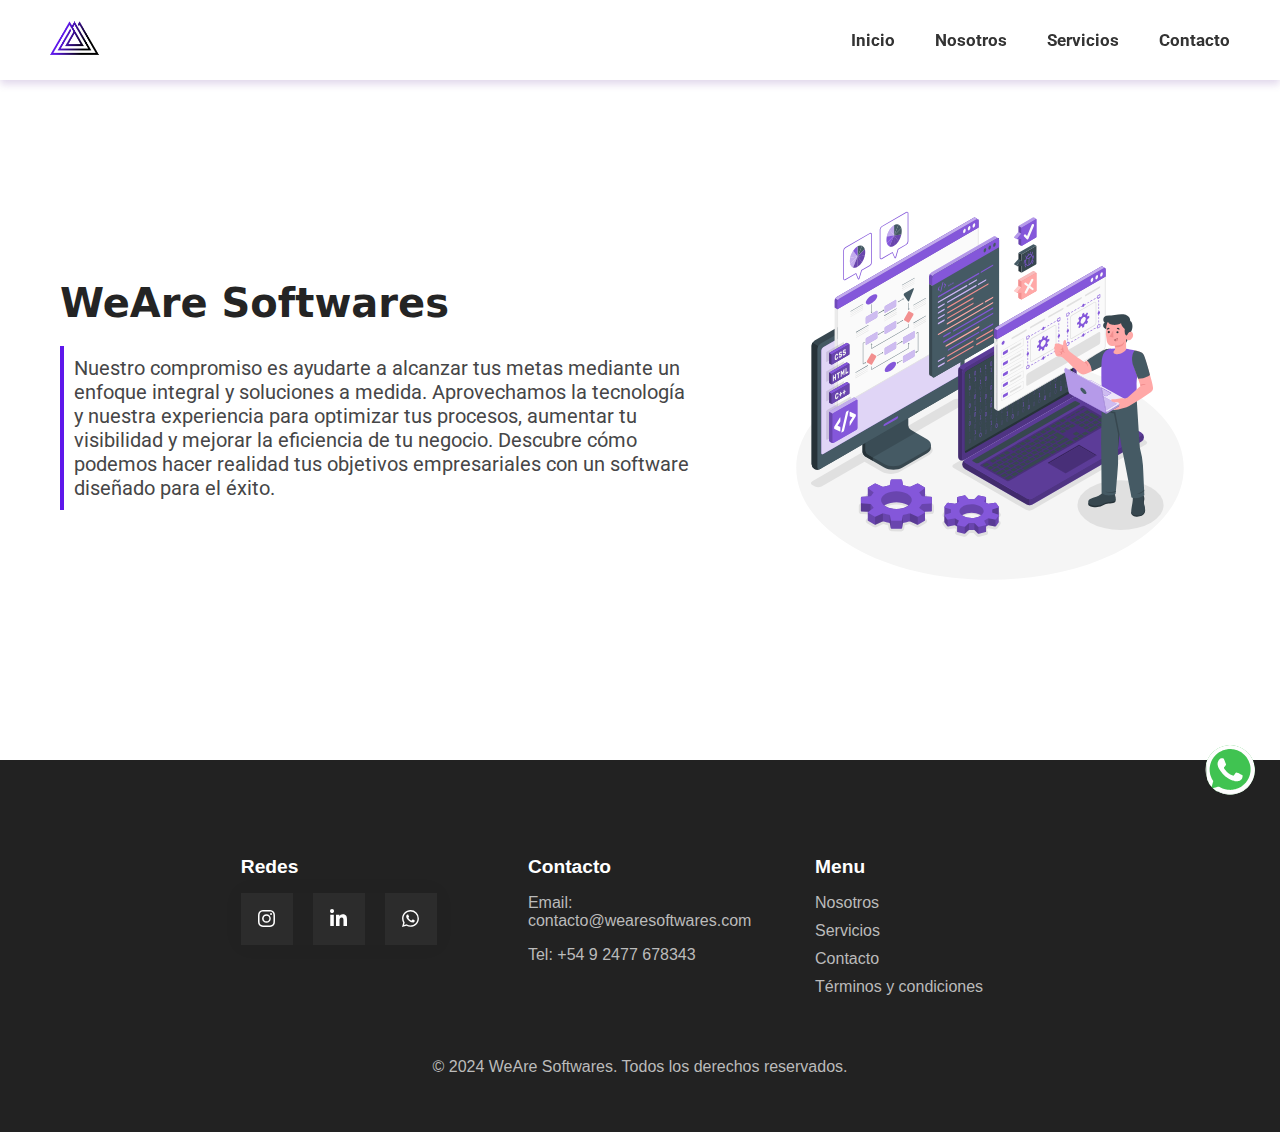
<file: index.html>
<!DOCTYPE html>
<html lang="en">
<head>
    <meta charset="UTF-8">
    <meta name="viewport" content="width=device-width, initial-scale=1.0">
    <!-- <meta property="og:title" content="WeAre Softwares">
    <meta property="og:description" content="Empresa dedicada al desarrollo de sistemas en relación a la necesidad informática del cliente">
    <meta property="og:image" content="https://wearesoftwares.com/img/logoNormal.png">
    <meta property="og:url" content="https://wearesoftwares.com">
    <meta property="og:type" content="website"> -->

    <!--Metas para open graph-->
    <meta name="description" content="Empresa innovadora especializada en desarrollo de sistemas web a medida. Ofrecemos soluciones personalizadas para satisfacer las necesidades únicas de cada cliente.">
    <meta name="keywords" content="desarrollo web, sistemas web, programación, soluciones web, desarrollo a medida, startup tecnológica, servicios web, soporte tecnico">
    <meta name="author" content="WeAre Softwares">
    <meta name="robots" content="index, follow">
    <meta property="og:title" content="WeAre Softwares - Desarrollo de Sistemas">
    <meta property="og:description" content="Empresa innovadora especializada en desarrollo de sistemas web a medida. Ofrecemos soluciones personalizadas para satisfacer las necesidades únicas de cada cliente">
    <meta property="og:image" content="https://wearesoftwares.com/img/logoNormal.png">
    <meta property="og:url" content="https://wearesoftwares.com">
    <meta property="og:type" content="website">

    <!--Metas para twitter-->
    <meta property="twitter:card" content="summary_large_image">
    <meta property="twitter:title" content="WeAre Softwares - Desarrollo de Sistemas">
    <meta property="twitter:description" content="Empresa innovadora especializada en desarrollo de sistemas web a medida. Ofrecemos soluciones personalizadas para satisfacer las necesidades únicas de cada cliente">
    <meta property="twitter:image" content="https://wearesoftwares.com/img/logoNormal.png">
    <meta property="twitter:url" content="https://wearesoftwares.com">





    <title>WeAre Softwares</title>
    <link rel="shortcut icon" href="../img/logo.ico" type="image/x-icon">
    <link rel="stylesheet" href="./assets/style.css">
    <link rel="stylesheet" href="https://cdnjs.cloudflare.com/ajax/libs/font-awesome/6.6.0/css/all.min.css">

</head>
<body>
    <nav>
        <div class="navbar">
            <div class="logoNav">
                <img src="./img/logoNormal.png" alt="Logo WeAre">
            </div>

            <button class="menu-toggle" aria-label="Abrir menú">
                <i class="fas fa-bars"></i> <!-- Icono del menú hamburguesa -->
            </button>
    
            <div class="menuNav">
                <!-- Botón para cerrar el menú, visible solo cuando el menú está activo -->
                <button class="close-menu" aria-label="Cerrar menú">
                    <i class="fas fa-times"></i> <!-- Icono de cerrar -->
                </button>
                <ul>
                    <li><a href="../index.html">Inicio</a></li>
                    <li><a href="pages/nosotros.html">Nosotros</a></li>
                    <li><a href="pages/servicios.html">Servicios</a></li>
                    <li><a href="pages/contacto.html">Contacto</a></li>
                </ul>
            </div>
        </div>
    </nav>

    <main>
        <div class="main index">
            <div class="textMain">
                <h1>WeAre Softwares</h1>
                <p class="p-main-index">Nuestro compromiso es ayudarte a alcanzar tus metas mediante un enfoque integral y soluciones a medida. 
                Aprovechamos la tecnología y nuestra experiencia para optimizar tus procesos, aumentar tu visibilidad y mejorar la eficiencia de tu negocio. 
                Descubre cómo podemos hacer realidad tus objetivos empresariales con un software diseñado para el éxito.</p>
            </div>
            
            <div class="imgMain">
                <img src="img/imgMain.svg" alt="Ilustracion grafica de cliente">
            </div>
            <a href="https://wa.me/message/2NBDD7EORZQVL1" class="whatsapp-button" target="_blank" title="Contáctanos por WhatsApp">
                <img class="img-wsp" src="img/whatsAppIcon.be7b0268fb40c767fbbd (2).svg" alt="">
            </a>
            
        </div>
    </main>
    
    <footer>
      <div class="footer footercontact">
          <div class="footer-container">
              <div class="footer-section redes">
                  <h4>Redes</h4>
                  <div class="card-contacto">
                    <a target="_blank" href="https://www.instagram.com/wearesoftwares/" class="socialContainer containerOne">
                      <svg class="socialSvg instagramSvg" viewBox="0 0 16 16">
                        <path
                          d="M8 0C5.829 0 5.556.01 4.703.048 3.85.088 3.269.222 2.76.42a3.917 3.917 0 0 0-1.417.923A3.927 3.927 0 0 0 .42 2.76C.222 3.268.087 3.85.048 4.7.01 5.555 0 5.827 0 8.001c0 2.172.01 2.444.048 3.297.04.852.174 1.433.372 1.942.205.526.478.972.923 1.417.444.445.89.719 1.416.923.51.198 1.09.333 1.942.372C5.555 15.99 5.827 16 8 16s2.444-.01 3.298-.048c.851-.04 1.434-.174 1.943-.372a3.916 3.916 0 0 0 1.416-.923c.445-.445.718-.891.923-1.417.197-.509.332-1.09.372-1.942C15.99 10.445 16 10.173 16 8s-.01-2.445-.048-3.299c-.04-.851-.175-1.433-.372-1.941a3.926 3.926 0 0 0-.923-1.417A3.911 3.911 0 0 0 13.24.42c-.51-.198-1.092-.333-1.943-.372C10.443.01 10.172 0 7.998 0h.003zm-.717 1.442h.718c2.136 0 2.389.007 3.232.046.78.035 1.204.166 1.486.275.373.145.64.319.92.599.28.28.453.546.598.92.11.281.24.705.275 1.485.039.843.047 1.096.047 3.231s-.008 2.389-.047 3.232c-.035.78-.166 1.203-.275 1.485a2.47 2.47 0 0 1-.599.919c-.28.28-.546.453-.92.598-.28.11-.704.24-1.485.276-.843.038-1.096.047-3.232.047s-2.39-.009-3.233-.047c-.78-.036-1.203-.166-1.485-.276a2.478 2.478 0 0 1-.92-.598 2.48 2.48 0 0 1-.6-.92c-.109-.281-.24-.705-.275-1.485-.038-.843-.046-1.096-.046-3.233 0-2.136.008-2.388.046-3.231.036-.78.166-1.204.276-1.486.145-.373.319-.64.599-.92.28-.28.546-.453.92-.598.282-.11.705-.24 1.485-.276.738-.034 1.024-.044 2.515-.045v.002zm4.988 1.328a.96.96 0 1 0 0 1.92.96.96 0 0 0 0-1.92zm-4.27 1.122a4.109 4.109 0 1 0 0 8.217 4.109 4.109 0 0 0 0-8.217zm0 1.441a2.667 2.667 0 1 1 0 5.334 2.667 2.667 0 0 1 0-5.334z"
                        ></path>
                      </svg>
                    </a>
                  
                    <a target="_blank" href="https://www.linkedin.com/company/weare-softwares" class="socialContainer containerThree">
                      <svg class="socialSvg linkdinSvg" viewBox="0 0 448 512">
                        <path
                          d="M100.28 448H7.4V148.9h92.88zM53.79 108.1C24.09 108.1 0 83.5 0 53.8a53.79 53.79 0 0 1 107.58 0c0 29.7-24.1 54.3-53.79 54.3zM447.9 448h-92.68V302.4c0-34.7-.7-79.2-48.29-79.2-48.29 0-55.69 37.7-55.69 76.7V448h-92.78V148.9h89.08v40.8h1.3c12.4-23.5 42.69-48.3 87.88-48.3 94 0 111.28 61.9 111.28 142.3V448z"
                        ></path>
                      </svg>
                    </a>
                  
                    <a target="_blank" href="https://wa.me/message/2NBDD7EORZQVL1" class="socialContainer containerFour">
                      <svg class="socialSvg whatsappSvg" viewBox="0 0 16 16">
                        <path
                          d="M13.601 2.326A7.854 7.854 0 0 0 7.994 0C3.627 0 .068 3.558.064 7.926c0 1.399.366 2.76 1.057 3.965L0 16l4.204-1.102a7.933 7.933 0 0 0 3.79.965h.004c4.368 0 7.926-3.558 7.93-7.93A7.898 7.898 0 0 0 13.6 2.326zM7.994 14.521a6.573 6.573 0 0 1-3.356-.92l-.24-.144-2.494.654.666-2.433-.156-.251a6.56 6.56 0 0 1-1.007-3.505c0-3.626 2.957-6.584 6.591-6.584a6.56 6.56 0 0 1 4.66 1.931 6.557 6.557 0 0 1 1.928 4.66c-.004 3.639-2.961 6.592-6.592 6.592zm3.615-4.934c-.197-.099-1.17-.578-1.353-.646-.182-.065-.315-.099-.445.099-.133.197-.513.646-.627.775-.114.133-.232.148-.43.05-.197-.1-.836-.308-1.592-.985-.59-.525-.985-1.175-1.103-1.372-.114-.198-.011-.304.088-.403.087-.088.197-.232.296-.346.1-.114.133-.198.198-.33.065-.134.034-.248-.015-.347-.05-.099-.445-1.076-.612-1.47-.16-.389-.323-.335-.445-.34-.114-.007-.247-.007-.38-.007a.729.729 0 0 0-.529.247c-.182.198-.691.677-.691 1.654 0 .977.71 1.916.81 2.049.098.133 1.394 2.132 3.383 2.992.47.205.84.326 1.129.418.475.152.904.129 1.246.08.38-.058 1.171-.48 1.338-.943.164-.464.164-.86.114-.943-.049-.084-.182-.133-.38-.232z"
                        ></path>
                      </svg>
                    </a>
                  </div>
              </div>
              <div class="footer-section contact">
                  <h4>Contacto</h4>
                  <p>Email: contacto@wearesoftwares.com</p>
                  <p>Tel: +54 9 2477 678343</p>
              </div>
              <div class="footer-section copyright">
                  <h4>Menu</h4>
                  <ul>
                    <li><a href="pages/nosotros.html">Nosotros</a></li>
                    <li><a href="pages/servicios.html">Servicios</a></li>
                    <li><a href="pages/contacto.html">Contacto</a></li>
                    <li><a href="tyc.html">Términos y condiciones</a></li>
                  </ul>
              </div>
          </div>
          <div class="div-derechos">
              <p>&copy; 2024 WeAre Softwares. Todos los derechos reservados.</p>
          </div>
      </div>
  </footer>

    <script src="js/script.js"></script> <!-- Enlace al archivo JS -->

</body>
</html>
</file>
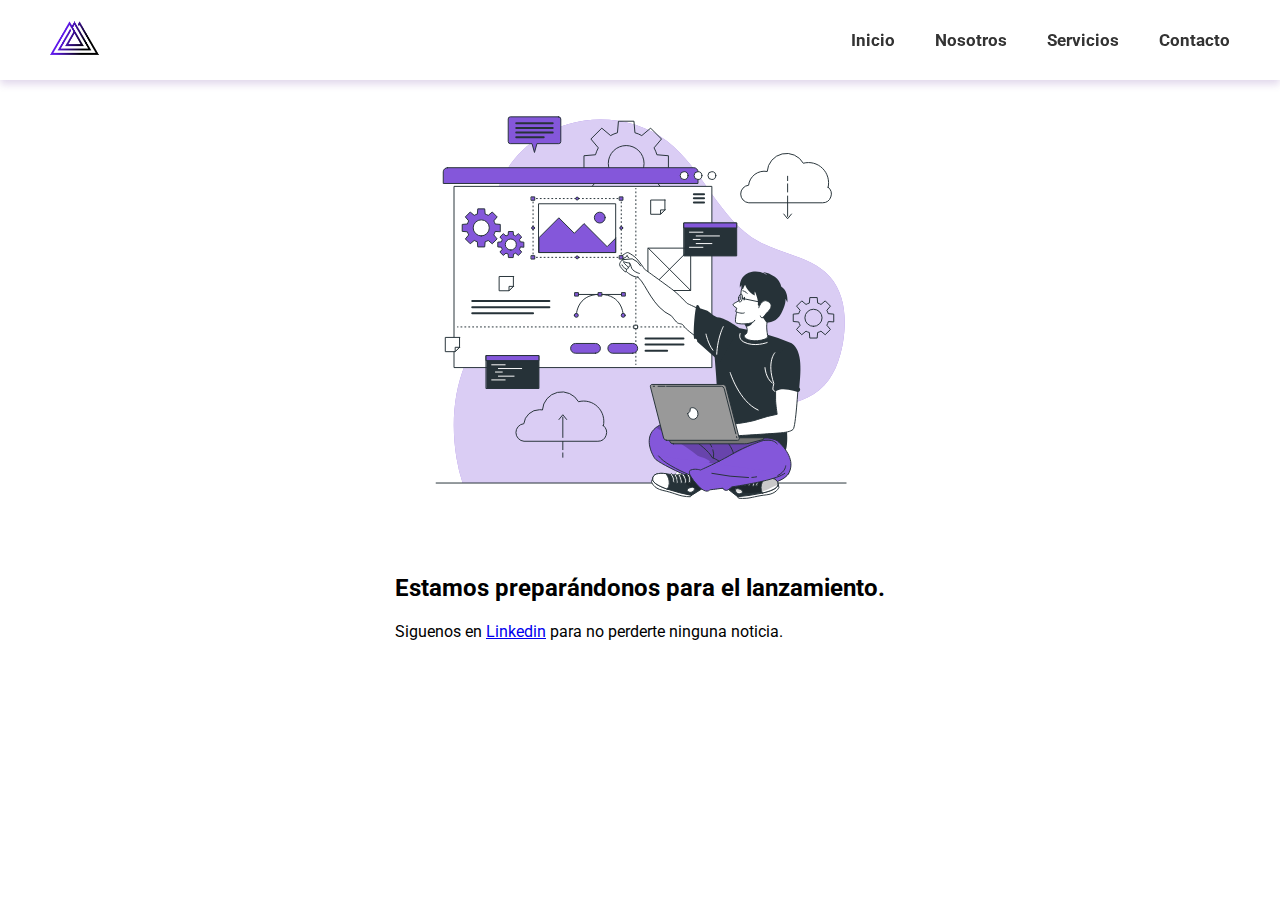
<file: index .html>
<!DOCTYPE html>
<html lang="en">
<head>
    <meta charset="UTF-8">
    <meta name="viewport" content="width=device-width, initial-scale=1.0">
    <title>WeAre</title>
    <link rel="shortcut icon" href="../img/logo.ico" type="image/x-icon">
    <link rel="stylesheet" href="../assets/style.css">
    <link rel="stylesheet" href="https://cdnjs.cloudflare.com/ajax/libs/font-awesome/6.6.0/css/all.min.css">
</head>
<body>
    <nav>
        <div class="navbar">
            <div class="logoNav">
                <img src="../img/logoNormal.png" alt="Logo WeAre">
            </div>

            <div class="menuNav">
                <ul>
                    <li><a href="#">Inicio</a></li>
                    <li><a href="#">Nosotros</a></li>
                    <li><a href="#">Servicios</a></li>
                    <li><a href="#">Contacto</a></li>
                </ul>
            </div>
        </div>
    </nav>

    <main>
        <div class="main">
           <div class="enProceso">
            <img src="img/imgEnProceso.svg" alt="">
                <h2>
                    Estamos preparándonos para el lanzamiento.
                </h2>
                <p>Siguenos en <a href="https://www.linkedin.com/company/weare-softwares/">Linkedin</a> para no perderte ninguna noticia.</p>
                <div class="countdown" id="countdown"></div>

           </div>
        </div>
    </main>

    <script>
        class Countdown {
            constructor(targetDate, elementId) {
                this.targetDate = new Date(targetDate).getTime();
                this.element = document.getElementById(elementId);
                this.startCountdown();
            }

            startCountdown() {
                this.interval = setInterval(() => {
                    const now = new Date().getTime();
                    const distance = this.targetDate - now;


                    const days = Math.floor(distance / (1000 * 60 * 60 * 24));
                    const hours = Math.floor((distance % (1000 * 60 * 60 * 24)) / (1000 * 60 * 60));
                    const minutes = Math.floor((distance % (1000 * 60 * 60)) / (1000 * 60));
                    this.element.textContent = `${days}d | ${hours}h | ${minutes}m`;
                }, 1000);
            }
        }

        // creo la instancia de la clase Countdown para el 16 de septiembre a las 00:00 horas
        new Countdown('September 16, 2024 00:00:00', 'countdown');
    </script>

</body>
</html>
</file>
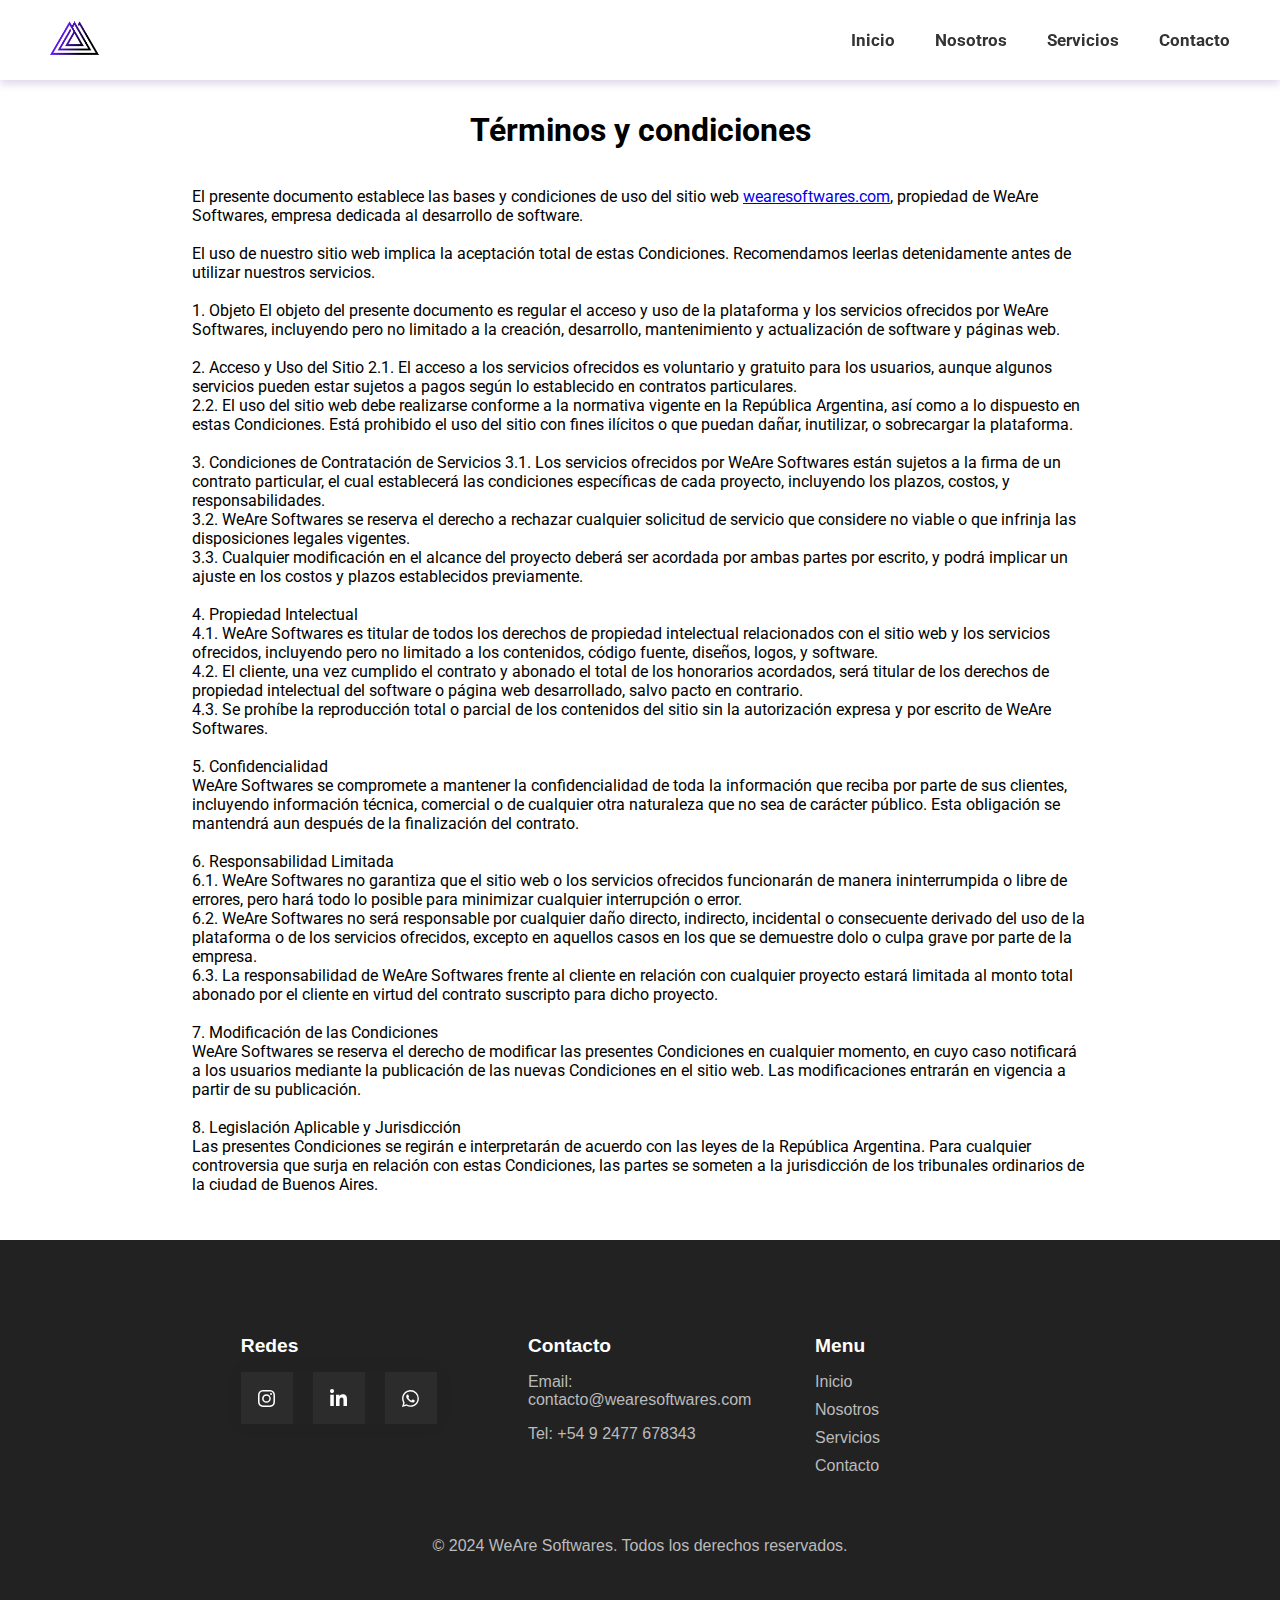
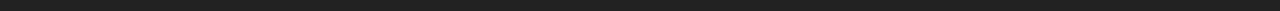
<file: tyc.html>
<!DOCTYPE html>
<html lang="en">
<head>
    <meta charset="UTF-8">
    <meta name="viewport" content="width=device-width, initial-scale=1.0">
    <link rel="stylesheet" href="./assets/style.css">
    <link rel="stylesheet" href="https://cdnjs.cloudflare.com/ajax/libs/font-awesome/6.6.0/css/all.min.css">
    <title>WeAre Softwares</title>
</head>
<body>
    <nav>
        <div class="navbar">
            <div class="logoNav">
                <img src="./img/logoNormal.png" alt="Logo WeAre">
            </div>

            <button class="menu-toggle" aria-label="Abrir menú">
                <i class="fas fa-bars"></i> <!-- Icono del menú hamburguesa -->
            </button>
    
            <div class="menuNav">
                <!-- Botón para cerrar el menú, visible solo cuando el menú está activo -->
                <button class="close-menu" aria-label="Cerrar menú">
                    <i class="fas fa-times"></i> <!-- Icono de cerrar -->
                </button>
                <ul>
                    <li><a href="index.html">Inicio</a></li>
                    <li><a href="./pages/nosotros.html">Nosotros</a></li>
                    <li><a href="./pages/servicios.html">Servicios</a></li>
                    <li><a href="./pages/contacto.html">Contacto</a></li>
                </ul>
            </div>
        </div>
    </nav>

    <div class="main-tyc">
        <h1>Términos y condiciones</h1>
        <p> El presente documento establece las bases y condiciones de uso del sitio web
           <a href="https://wearesoftwares.com">wearesoftwares.com</a>, propiedad de WeAre Softwares, empresa dedicada al desarrollo de
            software. <br> <br>
            El uso de nuestro sitio web implica la aceptación total de estas Condiciones.
            Recomendamos leerlas detenidamente antes de utilizar nuestros servicios. <br><br>
            1. Objeto
            El objeto del presente documento es regular el acceso y uso de la plataforma y los servicios
            ofrecidos por WeAre Softwares, incluyendo pero no limitado a la creación, desarrollo,
            mantenimiento y actualización de software y páginas web. <br><br>
            2. Acceso y Uso del Sitio
            2.1. El acceso a los servicios ofrecidos es voluntario y gratuito para los usuarios, aunque
            algunos servicios pueden estar sujetos a pagos según lo establecido en contratos
            particulares. <br>
            2.2. El uso del sitio web debe realizarse conforme a la normativa vigente en la República
            Argentina, así como a lo dispuesto en estas Condiciones. Está prohibido el uso del sitio con
            fines ilícitos o que puedan dañar, inutilizar, o sobrecargar la plataforma. <br> <br>
            3. Condiciones de Contratación de Servicios
            3.1. Los servicios ofrecidos por WeAre Softwares están sujetos a la firma de un contrato
            particular, el cual establecerá las condiciones específicas de cada proyecto, incluyendo los
            plazos, costos, y responsabilidades. <br>
            3.2. WeAre Softwares se reserva el derecho a rechazar cualquier solicitud de servicio que
            considere no viable o que infrinja las disposiciones legales vigentes. <br>
            3.3. Cualquier modificación en el alcance del proyecto deberá ser acordada por ambas
            partes por escrito, y podrá implicar un ajuste en los costos y plazos establecidos
            previamente. <br><br>
            4. Propiedad Intelectual <br>
            4.1. WeAre Softwares es titular de todos los derechos de propiedad intelectual relacionados
            con el sitio web y los servicios ofrecidos, incluyendo pero no limitado a los contenidos,
            código fuente, diseños, logos, y software. <br>
            4.2. El cliente, una vez cumplido el contrato y abonado el total de los honorarios acordados,
            será titular de los derechos de propiedad intelectual del software o página web desarrollado,
            salvo pacto en contrario. <br>
            4.3. Se prohíbe la reproducción total o parcial de los contenidos del sitio sin la autorización
            expresa y por escrito de WeAre Softwares. <br><br>
            5. Confidencialidad <br>
            WeAre Softwares se compromete a mantener la confidencialidad de toda la información que
            reciba por parte de sus clientes, incluyendo información técnica, comercial o de cualquier
           otra naturaleza que no sea de carácter público. Esta obligación se mantendrá aun después
            de la finalización del contrato. <br><br>
            6. Responsabilidad Limitada <br>
            6.1. WeAre Softwares no garantiza que el sitio web o los servicios ofrecidos funcionarán de
            manera ininterrumpida o libre de errores, pero hará todo lo posible para minimizar cualquier
            interrupción o error. <br>
            6.2. WeAre Softwares no será responsable por cualquier daño directo, indirecto, incidental o
            consecuente derivado del uso de la plataforma o de los servicios ofrecidos, excepto en
            aquellos casos en los que se demuestre dolo o culpa grave por parte de la empresa. <br>
            6.3. La responsabilidad de WeAre Softwares frente al cliente en relación con cualquier
            proyecto estará limitada al monto total abonado por el cliente en virtud del contrato suscripto
            para dicho proyecto. <br><br>
            7. Modificación de las Condiciones <br>
            WeAre Softwares se reserva el derecho de modificar las presentes Condiciones en
            cualquier momento, en cuyo caso notificará a los usuarios mediante la publicación de las
            nuevas Condiciones en el sitio web. Las modificaciones entrarán en vigencia a partir de su
            publicación. <br><br>
            8. Legislación Aplicable y Jurisdicción <br>
            Las presentes Condiciones se regirán e interpretarán de acuerdo con las leyes de la
            República Argentina. Para cualquier controversia que surja en relación con estas
            Condiciones, las partes se someten a la jurisdicción de los tribunales ordinarios de la ciudad
            de Buenos Aires.</p>
    </div>

    <footer>
        <div class="footer footercontact">
            <div class="footer-container">
                <div class="footer-section redes">
                    <h4>Redes</h4>
                    <div class="card-contacto">
                      <a target="_blank" href="https://www.instagram.com/wearesoftwares/" class="socialContainer containerOne">
                        <svg class="socialSvg instagramSvg" viewBox="0 0 16 16">
                          <path
                            d="M8 0C5.829 0 5.556.01 4.703.048 3.85.088 3.269.222 2.76.42a3.917 3.917 0 0 0-1.417.923A3.927 3.927 0 0 0 .42 2.76C.222 3.268.087 3.85.048 4.7.01 5.555 0 5.827 0 8.001c0 2.172.01 2.444.048 3.297.04.852.174 1.433.372 1.942.205.526.478.972.923 1.417.444.445.89.719 1.416.923.51.198 1.09.333 1.942.372C5.555 15.99 5.827 16 8 16s2.444-.01 3.298-.048c.851-.04 1.434-.174 1.943-.372a3.916 3.916 0 0 0 1.416-.923c.445-.445.718-.891.923-1.417.197-.509.332-1.09.372-1.942C15.99 10.445 16 10.173 16 8s-.01-2.445-.048-3.299c-.04-.851-.175-1.433-.372-1.941a3.926 3.926 0 0 0-.923-1.417A3.911 3.911 0 0 0 13.24.42c-.51-.198-1.092-.333-1.943-.372C10.443.01 10.172 0 7.998 0h.003zm-.717 1.442h.718c2.136 0 2.389.007 3.232.046.78.035 1.204.166 1.486.275.373.145.64.319.92.599.28.28.453.546.598.92.11.281.24.705.275 1.485.039.843.047 1.096.047 3.231s-.008 2.389-.047 3.232c-.035.78-.166 1.203-.275 1.485a2.47 2.47 0 0 1-.599.919c-.28.28-.546.453-.92.598-.28.11-.704.24-1.485.276-.843.038-1.096.047-3.232.047s-2.39-.009-3.233-.047c-.78-.036-1.203-.166-1.485-.276a2.478 2.478 0 0 1-.92-.598 2.48 2.48 0 0 1-.6-.92c-.109-.281-.24-.705-.275-1.485-.038-.843-.046-1.096-.046-3.233 0-2.136.008-2.388.046-3.231.036-.78.166-1.204.276-1.486.145-.373.319-.64.599-.92.28-.28.546-.453.92-.598.282-.11.705-.24 1.485-.276.738-.034 1.024-.044 2.515-.045v.002zm4.988 1.328a.96.96 0 1 0 0 1.92.96.96 0 0 0 0-1.92zm-4.27 1.122a4.109 4.109 0 1 0 0 8.217 4.109 4.109 0 0 0 0-8.217zm0 1.441a2.667 2.667 0 1 1 0 5.334 2.667 2.667 0 0 1 0-5.334z"
                          ></path>
                        </svg>
                      </a>
                    
                      <a target="_blank" href="https://www.linkedin.com/company/weare-softwares" class="socialContainer containerThree">
                        <svg class="socialSvg linkdinSvg" viewBox="0 0 448 512">
                          <path
                            d="M100.28 448H7.4V148.9h92.88zM53.79 108.1C24.09 108.1 0 83.5 0 53.8a53.79 53.79 0 0 1 107.58 0c0 29.7-24.1 54.3-53.79 54.3zM447.9 448h-92.68V302.4c0-34.7-.7-79.2-48.29-79.2-48.29 0-55.69 37.7-55.69 76.7V448h-92.78V148.9h89.08v40.8h1.3c12.4-23.5 42.69-48.3 87.88-48.3 94 0 111.28 61.9 111.28 142.3V448z"
                          ></path>
                        </svg>
                      </a>
                    
                      <a target="_blank" href="https://wa.me/message/2NBDD7EORZQVL1" class="socialContainer containerFour">
                        <svg class="socialSvg whatsappSvg" viewBox="0 0 16 16">
                          <path
                            d="M13.601 2.326A7.854 7.854 0 0 0 7.994 0C3.627 0 .068 3.558.064 7.926c0 1.399.366 2.76 1.057 3.965L0 16l4.204-1.102a7.933 7.933 0 0 0 3.79.965h.004c4.368 0 7.926-3.558 7.93-7.93A7.898 7.898 0 0 0 13.6 2.326zM7.994 14.521a6.573 6.573 0 0 1-3.356-.92l-.24-.144-2.494.654.666-2.433-.156-.251a6.56 6.56 0 0 1-1.007-3.505c0-3.626 2.957-6.584 6.591-6.584a6.56 6.56 0 0 1 4.66 1.931 6.557 6.557 0 0 1 1.928 4.66c-.004 3.639-2.961 6.592-6.592 6.592zm3.615-4.934c-.197-.099-1.17-.578-1.353-.646-.182-.065-.315-.099-.445.099-.133.197-.513.646-.627.775-.114.133-.232.148-.43.05-.197-.1-.836-.308-1.592-.985-.59-.525-.985-1.175-1.103-1.372-.114-.198-.011-.304.088-.403.087-.088.197-.232.296-.346.1-.114.133-.198.198-.33.065-.134.034-.248-.015-.347-.05-.099-.445-1.076-.612-1.47-.16-.389-.323-.335-.445-.34-.114-.007-.247-.007-.38-.007a.729.729 0 0 0-.529.247c-.182.198-.691.677-.691 1.654 0 .977.71 1.916.81 2.049.098.133 1.394 2.132 3.383 2.992.47.205.84.326 1.129.418.475.152.904.129 1.246.08.38-.058 1.171-.48 1.338-.943.164-.464.164-.86.114-.943-.049-.084-.182-.133-.38-.232z"
                          ></path>
                        </svg>
                      </a>
                    </div>
                </div>
                <div class="footer-section contact">
                    <h4>Contacto</h4>
                    <p>Email: contacto@wearesoftwares.com</p>
                    <p>Tel: +54 9 2477 678343</p>
                  </div>
                <div class="footer-section copyright">
                    <h4>Menu</h4>
                    <ul>
                      <li><a href="index.html">Inicio</a></li>
                      <li><a href="./pages/nosotros.html">Nosotros</a></li>
                      <li><a href="./pages/servicios.html">Servicios</a></li>
                      <li><a href="./pages/contacto.html">Contacto</a></li>
                    </ul>
                </div>
            </div>
            <div class="div-derechos">
                <p>&copy; 2024 WeAre Softwares. Todos los derechos reservados.</p>
            </div>
        </div>
    </footer>
    <script src="js/script.js"></script> <!-- Enlace al archivo JS -->
</body>
</html>
</file>
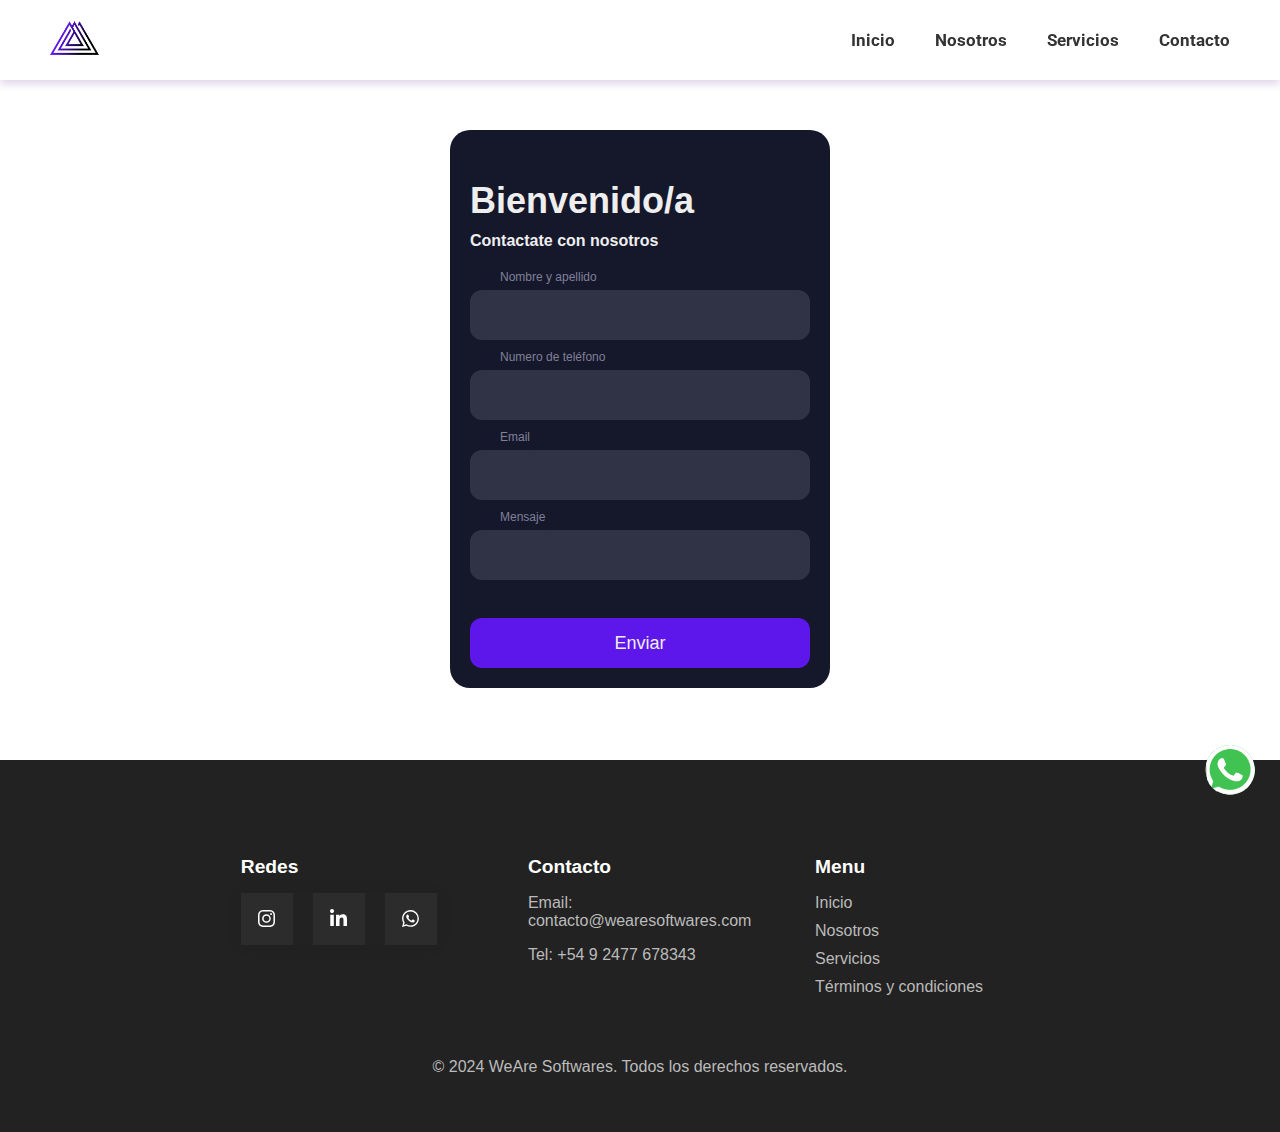
<file: pages/contacto.html>
<!DOCTYPE html>
<html lang="en">
<head>
    <meta charset="UTF-8">
    <meta name="viewport" content="width=device-width, initial-scale=1.0">
    <title>WeAre Softwares</title>
    <link rel="shortcut icon" href="../img/logo.ico" type="image/x-icon">
    <link rel="stylesheet" href="../assets/style.css">
    <link rel="stylesheet" href="https://cdnjs.cloudflare.com/ajax/libs/font-awesome/6.6.0/css/all.min.css">
</head>
<body>
    <nav>
        <div class="navbar">
            <div class="logoNav">
                <img src="../img/logoNormal.png" alt="Logo WeAre">
            </div>

            <button class="menu-toggle" aria-label="Abrir menú">
                <i class="fas fa-bars"></i> <!-- Icono del menú hamburguesa -->
            </button>
    
            <div class="menuNav">
                <!-- Botón para cerrar el menú, visible solo cuando el menú está activo -->
                <button class="close-menu" aria-label="Cerrar menú">
                    <i class="fas fa-times"></i> <!-- Icono de cerrar -->
                </button>
                <ul>
                    <li><a href="../index.html">Inicio</a></li>
                    <li><a href="nosotros.html">Nosotros</a></li>
                    <li><a href="servicios.html">Servicios</a></li>
                    <li><a href="contacto.html">Contacto</a></li>
                </ul>
            </div>
        </div>
    </nav>

    <main>
<div id="Container">
<form action="https://formspree.io/f/xovazdqw" method="POST" class="form" id="contactForm">
        <div class="title">Bienvenido/a</div>
        <div class="subtitle">Contactate con nosotros</div>
  
        <div class="input-container ic1">
          <input placeholder="" type="text" class="input" name="Nombre y apellido" id="Nombre y apellido">
          <div class="cut name-cut"></div>
          <label class="iLabel" for="firstname">Nombre y apellido</label>
        </div>
  
        <div class="input-container ic2">
          <input placeholder="" type="tel" class="input" id="Número de teléfono" name="Número de teléfono">
          <div class="cut"></div>
          <label class="iLabel" for="nro de telefono">Numero de teléfono</label>
        </div>    
        <div class="input-container ic2">
          <input placeholder="" type="text" class="input" id="Email" name="Email">
          <div class="cut cut-short"></div>
          <label class="iLabel" for="email">Email</label>
        </div>
        <div class="input-container ic2">
            <input placeholder="" type="text" class="input" id="Mensaje" name="Mensaje">
            <div class="cut msj-cut"></div>
            <label class="iLabel" for="msj">Mensaje</label>
        </div>
        <button class="submit" type="submit">Enviar</button>
</form>

    

    <a href="https://wa.me/message/2NBDD7EORZQVL1" class="whatsapp-button" target="_blank" title="Contáctanos por WhatsApp">
      <img class="img-wsp" src="../img/whatsAppIcon.be7b0268fb40c767fbbd (2).svg" alt="">
     </a>

    </main>
    

    <footer>
      <div class="footer footercontact">
          <div class="footer-container">
              <div class="footer-section redes">
                  <h4>Redes</h4>
                  <div class="card-contacto">
                    <a target="_blank" href="https://www.instagram.com/wearesoftwares/" class="socialContainer containerOne">
                      <svg class="socialSvg instagramSvg" viewBox="0 0 16 16">
                        <path
                          d="M8 0C5.829 0 5.556.01 4.703.048 3.85.088 3.269.222 2.76.42a3.917 3.917 0 0 0-1.417.923A3.927 3.927 0 0 0 .42 2.76C.222 3.268.087 3.85.048 4.7.01 5.555 0 5.827 0 8.001c0 2.172.01 2.444.048 3.297.04.852.174 1.433.372 1.942.205.526.478.972.923 1.417.444.445.89.719 1.416.923.51.198 1.09.333 1.942.372C5.555 15.99 5.827 16 8 16s2.444-.01 3.298-.048c.851-.04 1.434-.174 1.943-.372a3.916 3.916 0 0 0 1.416-.923c.445-.445.718-.891.923-1.417.197-.509.332-1.09.372-1.942C15.99 10.445 16 10.173 16 8s-.01-2.445-.048-3.299c-.04-.851-.175-1.433-.372-1.941a3.926 3.926 0 0 0-.923-1.417A3.911 3.911 0 0 0 13.24.42c-.51-.198-1.092-.333-1.943-.372C10.443.01 10.172 0 7.998 0h.003zm-.717 1.442h.718c2.136 0 2.389.007 3.232.046.78.035 1.204.166 1.486.275.373.145.64.319.92.599.28.28.453.546.598.92.11.281.24.705.275 1.485.039.843.047 1.096.047 3.231s-.008 2.389-.047 3.232c-.035.78-.166 1.203-.275 1.485a2.47 2.47 0 0 1-.599.919c-.28.28-.546.453-.92.598-.28.11-.704.24-1.485.276-.843.038-1.096.047-3.232.047s-2.39-.009-3.233-.047c-.78-.036-1.203-.166-1.485-.276a2.478 2.478 0 0 1-.92-.598 2.48 2.48 0 0 1-.6-.92c-.109-.281-.24-.705-.275-1.485-.038-.843-.046-1.096-.046-3.233 0-2.136.008-2.388.046-3.231.036-.78.166-1.204.276-1.486.145-.373.319-.64.599-.92.28-.28.546-.453.92-.598.282-.11.705-.24 1.485-.276.738-.034 1.024-.044 2.515-.045v.002zm4.988 1.328a.96.96 0 1 0 0 1.92.96.96 0 0 0 0-1.92zm-4.27 1.122a4.109 4.109 0 1 0 0 8.217 4.109 4.109 0 0 0 0-8.217zm0 1.441a2.667 2.667 0 1 1 0 5.334 2.667 2.667 0 0 1 0-5.334z"
                        ></path>
                      </svg>
                    </a>
                  
                    <a target="_blank" href="https://www.linkedin.com/company/weare-softwares" class="socialContainer containerThree">
                      <svg class="socialSvg linkdinSvg" viewBox="0 0 448 512">
                        <path
                          d="M100.28 448H7.4V148.9h92.88zM53.79 108.1C24.09 108.1 0 83.5 0 53.8a53.79 53.79 0 0 1 107.58 0c0 29.7-24.1 54.3-53.79 54.3zM447.9 448h-92.68V302.4c0-34.7-.7-79.2-48.29-79.2-48.29 0-55.69 37.7-55.69 76.7V448h-92.78V148.9h89.08v40.8h1.3c12.4-23.5 42.69-48.3 87.88-48.3 94 0 111.28 61.9 111.28 142.3V448z"
                        ></path>
                      </svg>
                    </a>
                  
                    <a target="_blank" href="https://wa.me/message/2NBDD7EORZQVL1" class="socialContainer containerFour">
                      <svg class="socialSvg whatsappSvg" viewBox="0 0 16 16">
                        <path
                          d="M13.601 2.326A7.854 7.854 0 0 0 7.994 0C3.627 0 .068 3.558.064 7.926c0 1.399.366 2.76 1.057 3.965L0 16l4.204-1.102a7.933 7.933 0 0 0 3.79.965h.004c4.368 0 7.926-3.558 7.93-7.93A7.898 7.898 0 0 0 13.6 2.326zM7.994 14.521a6.573 6.573 0 0 1-3.356-.92l-.24-.144-2.494.654.666-2.433-.156-.251a6.56 6.56 0 0 1-1.007-3.505c0-3.626 2.957-6.584 6.591-6.584a6.56 6.56 0 0 1 4.66 1.931 6.557 6.557 0 0 1 1.928 4.66c-.004 3.639-2.961 6.592-6.592 6.592zm3.615-4.934c-.197-.099-1.17-.578-1.353-.646-.182-.065-.315-.099-.445.099-.133.197-.513.646-.627.775-.114.133-.232.148-.43.05-.197-.1-.836-.308-1.592-.985-.59-.525-.985-1.175-1.103-1.372-.114-.198-.011-.304.088-.403.087-.088.197-.232.296-.346.1-.114.133-.198.198-.33.065-.134.034-.248-.015-.347-.05-.099-.445-1.076-.612-1.47-.16-.389-.323-.335-.445-.34-.114-.007-.247-.007-.38-.007a.729.729 0 0 0-.529.247c-.182.198-.691.677-.691 1.654 0 .977.71 1.916.81 2.049.098.133 1.394 2.132 3.383 2.992.47.205.84.326 1.129.418.475.152.904.129 1.246.08.38-.058 1.171-.48 1.338-.943.164-.464.164-.86.114-.943-.049-.084-.182-.133-.38-.232z"
                        ></path>
                      </svg>
                    </a>
                  </div>
              </div>
              <div class="footer-section contact">
                  <h4>Contacto</h4>
                  <p>Email: contacto@wearesoftwares.com</p>
                  <p>Tel: +54 9 2477 678343</p>
              </div>
              <div class="footer-section copyright">
                <h4>Menu</h4>
                <ul>
                  <li><a href="../index.html">Inicio</a></li>
                  <li><a href="../pages/nosotros.html">Nosotros</a></li>
                    <li><a href="../pages/servicios.html">Servicios</a></li>
                    <li><a href="../tyc.html">Términos y condiciones</a></li>
                  </ul>
              </div>
          </div>
          <div class="div-derechos">
              <p>&copy; 2024 WeAre Softwares. Todos los derechos reservados.</p>
          </div>
      </div>
  </footer>

    <script> window.addEventListener('load', () => {
        const imgMain = document.querySelector('.imgMain');
        imgMain.classList.add('visible');
    });
    
    document.addEventListener('DOMContentLoaded', function() {
        const menuToggle = document.querySelector('.menu-toggle');
        const menuNav = document.querySelector('.menuNav');
        const closeMenu = document.querySelector('.close-menu');
    
        menuToggle.addEventListener('click', function() {
            menuNav.classList.add('active');
            menuToggle.classList.add('active');
        });
    
        closeMenu.addEventListener('click', function() {
            menuNav.classList.remove('active');
            menuToggle.classList.remove('active');
        });
    });

    document.getElementById('contactForm').addEventListener('submit', function(event) {
  // Obtener los valores de los campos
  const email = document.getElementById('Email').value;
  const message = document.getElementById('Mensaje').value;
  const phone = document.getElementById('Número de teléfono').value;
  const name = document.getElementById('Nombre y apellido').value; // Obtener el valor del nombre y apellido

  // Validar que el nombre y apellido no esté vacío
  if (!name.trim()) {
    alert('Por favor, ingresa tu nombre y apellido.');
    event.preventDefault(); // Evita el envío del formulario
    return;
  }

  // Validar número de teléfono (formato global)
  const phonePattern = /^\+?\d{1,4}?[\s.-]?\(?\d{1,4}?\)?[\s.-]?\d{1,4}[\s.-]?\d{1,9}$/;
  if (!phonePattern.test(phone)) {
    alert('Por favor, ingresa un número de teléfono válido.');
    event.preventDefault(); // Evita el envío del formulario
    return;
  }

  // Validar email
  const emailPattern = /^[^\s@]+@[^\s@]+\.[^\s@]+$/;
  if (!emailPattern.test(email)) {
    alert('Por favor, ingresa un email válido.');
    event.preventDefault(); // Evita el envío del formulario
    return;
  }


  // Validar que el mensaje tenga al menos 10 palabras
  const wordCount = message.trim().split(/\s+/).length;
  if (wordCount < 5) {
    alert('El mensaje debe contener al menos 5 palabras.');
    event.preventDefault(); // Evita el envío del formulario
    return;
  }
});

    </script>
</body>
</html>
</file>
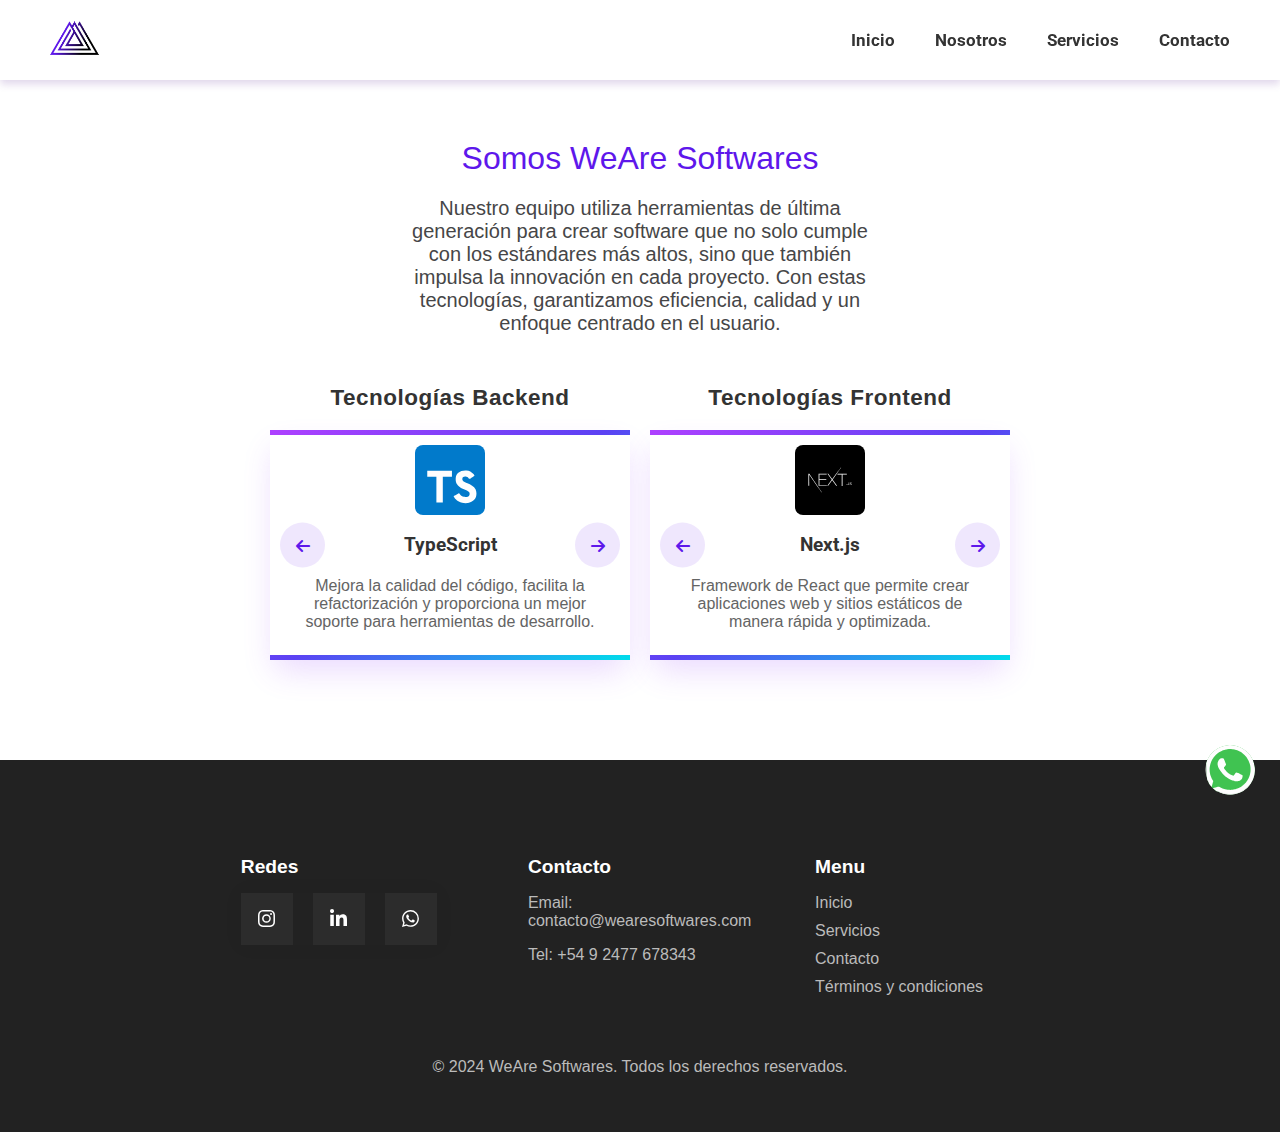
<file: pages/nosotros.html>
<!DOCTYPE html>
<html lang="en">
<head>
    <meta charset="UTF-8">
    <meta name="viewport" content="width=device-width, initial-scale=1.0">
    <title>WeAre Softwares</title>
    <link rel="shortcut icon" href="../img/logo.ico" type="image/x-icon">
    <link rel="stylesheet" href="../assets/style.css">
    <link rel="stylesheet" href="https://cdnjs.cloudflare.com/ajax/libs/font-awesome/6.6.0/css/all.min.css">
</head>
<body>
    <nav>
        <div class="navbar">
            <div class="logoNav">
                <img src="../img/logoNormal.png" alt="Logo WeAre">
            </div>

            <button class="menu-toggle" aria-label="Abrir menú">
                <i class="fas fa-bars"></i> <!-- Icono del menú hamburguesa -->
            </button>
    
            <div class="menuNav">
                <!-- Botón para cerrar el menú, visible solo cuando el menú está activo -->
                <button class="close-menu" aria-label="Cerrar menú">
                    <i class="fas fa-times"></i> <!-- Icono de cerrar -->
                </button>
                <ul>
                    <li><a href="../index.html">Inicio</a></li>
                    <li><a href="nosotros.html">Nosotros</a></li>
                    <li><a href="servicios.html">Servicios</a></li>
                    <li><a href="contacto.html">Contacto</a></li>
                </ul>
            </div>
        </div>
    </nav>

    <main>
        <div class="main nosotros">
            <div class="notification">
                <div class="notiglow"></div>
                     <div class="notiborderglow"></div>
                     <div class="notititle">Somos WeAre Softwares</div>
                     <div class="notibody">
                        Nuestro equipo utiliza herramientas de última generación para crear software que
         no solo cumple con los estándares más altos, sino que también impulsa la innovación en cada proyecto. Con estas tecnologías,
          garantizamos eficiencia, calidad y un enfoque centrado en el usuario.</div>
            </div>
        </div> 
        <div class="ambas-tecno">   
        <div class="tech-section">
            <div class="h2section">
                <h2>Tecnologías Backend</h2>
            </div>
            <div class="swiper-container">
                <div class="swiper-wrapper">
                    <div class="swiper-slide card">
                        <img src="../img/typescript (1).svg" alt="">
                        <div class="card__content">
                            <p class="card__title">TypeScript</p>
                            <p class="card__description">Mejora la calidad del código, facilita la refactorización y proporciona un mejor soporte para herramientas de desarrollo.</p>
                        </div>
                    </div>
                    <div class="swiper-slide card">
                        <img src="../img/Node.svg" alt="">
                        <div class="card__content">
                            <p class="card__title">Node.js</p>
                            <p class="card__description">Permite ejecutar JavaScript para crear aplicaciones web escalables, manejar solicitudes HTTP y trabajar con bases de datos.</p>
                        </div>
                    </div>
                    <div class="swiper-slide card">
                        <img src="../img/Docker-Simbolo (5).svg" alt="">
                        <div class="card__content">
                            <p class="card__title">Docker</p>
                            <p class="card__description">Plataforma que permite crear, desplegar y ejecutar aplicaciones dentro de contenedores.</p>
                        </div>
                    </div>
                    <div class="swiper-slide card">
                        <img src="../img/nestjs (2).svg" alt="">
                        <div class="card__content">
                            <p class="card__title">Nest.js</p>
                            <p class="card__description">Facilita la creación de aplicaciones del lado del servidor, como APIs y microservicios.</p>
                        </div>
                    </div>
                    <div class="swiper-slide card">
                        <img src="../img/postgrestSQL.svg" alt="">
                        <div class="card__content">
                            <p class="card__title">PostgrestSQL</p>
                            <p class="card__description">Permite almacenar, gestionar y consultar datos de manera eficiente, con soporte para transacciones complejas, integridad de datos y extensiones personalizadas.</p>
                        </div>
                    </div>
                    <div class="swiper-slide card">
                        <img src="../img/typeorm-logo-F243B34DEE-seeklogo.com.svg" alt="">
                        <div class="card__content">
                            <p class="card__title">TypeORM</p>
                            <p class="card__description">Permite trabajar con bases de datos usando clases y objetos, haciendo que las consultas y manipulaciones de datos sean menos propensas a errores.</p>
                        </div>
                    </div>
                </div>
                <!-- Botones de navegación -->
                <div class="swiper-button-prev"><i class="fa-solid fa-arrow-left"></i></div>
                <div class="swiper-button-next"><i class="fa-solid fa-arrow-right"></i></div>
            </div>
        </div>
        
                <div class="tech-section">
                    <div class="h2section">
                        <h2>Tecnologías Frontend</h2>
                    </div>
                <div class="swiper-container">
                <div class="swiper-wrapper">
                <div class=" swiper-slide card">
                        <img src="../img/nextjs (2).svg" alt="">
                        <div class="card__content">
                            <p class="card__title">Next.js</p>
                            <p class="card__description">Framework de React que permite crear aplicaciones web y sitios estáticos de manera rápida y optimizada.</p>
                        </div>
                    </div>
                    <div class=" swiper-slide card">
                        <img src="../img/bootstrap-social-logo.svg" alt="">
                        <div class="card__content">
                            <p class="card__title">Bootstrap</p>
                            <p class="card__description">Proporciona una colección de componentes prediseñados, como botones, formularios y menús, junto con un sistema de rejillas para diseño de páginas.</p>
                        </div>
                    </div>
                    <div class="swiper-slide card">
                        <img src="../img/tailwind (2).svg" alt="">
                        <div class="card__content">
                          <p class="card__title">Tailwind CSS</p>
                          <p class="card__description">Facilita la creación de diseños personalizados y responsivos utilizando clases de utilidad, acelerando el proceso de estilización.</p>
                        </div>
                    </div>
                    <div class="swiper-slide card">
                        <img src="../img/react (3).svg" alt="">
                        <div class="card__content">
                          <p class="card__title">React</p>
                          <p class="card__description">Permite construir interfaces de usuario dinámicas y reutilizables, facilitando el desarrollo de aplicaciones web.</p>
                        </div>
                </div>
                    <!-- Añadir más tecnologías según sea necesario -->
                </div>
                <!-- Botones de navegación -->
                <div class="swiper-button-prev"><i class="fa-solid fa-arrow-left"></i></div>
                <div class="swiper-button-next"><i class="fa-solid fa-arrow-right"></i></div>
            </div>
        </div>
            <a href="https://wa.me/message/2NBDD7EORZQVL1" class="whatsapp-button" target="_blank" title="Contáctanos por WhatsApp">
             <img class="img-wsp" src="../img/whatsAppIcon.be7b0268fb40c767fbbd (2).svg" alt="">
             </a>
    </div>
    </main>
    
    <footer>
        <div class="footer footercontact">
            <div class="footer-container">
                <div class="footer-section redes">
                    <h4>Redes</h4>
                    <div class="card-contacto">
                      <a target="_blank" href="https://www.instagram.com/wearesoftwares/" class="socialContainer containerOne">
                        <svg class="socialSvg instagramSvg" viewBox="0 0 16 16">
                          <path
                            d="M8 0C5.829 0 5.556.01 4.703.048 3.85.088 3.269.222 2.76.42a3.917 3.917 0 0 0-1.417.923A3.927 3.927 0 0 0 .42 2.76C.222 3.268.087 3.85.048 4.7.01 5.555 0 5.827 0 8.001c0 2.172.01 2.444.048 3.297.04.852.174 1.433.372 1.942.205.526.478.972.923 1.417.444.445.89.719 1.416.923.51.198 1.09.333 1.942.372C5.555 15.99 5.827 16 8 16s2.444-.01 3.298-.048c.851-.04 1.434-.174 1.943-.372a3.916 3.916 0 0 0 1.416-.923c.445-.445.718-.891.923-1.417.197-.509.332-1.09.372-1.942C15.99 10.445 16 10.173 16 8s-.01-2.445-.048-3.299c-.04-.851-.175-1.433-.372-1.941a3.926 3.926 0 0 0-.923-1.417A3.911 3.911 0 0 0 13.24.42c-.51-.198-1.092-.333-1.943-.372C10.443.01 10.172 0 7.998 0h.003zm-.717 1.442h.718c2.136 0 2.389.007 3.232.046.78.035 1.204.166 1.486.275.373.145.64.319.92.599.28.28.453.546.598.92.11.281.24.705.275 1.485.039.843.047 1.096.047 3.231s-.008 2.389-.047 3.232c-.035.78-.166 1.203-.275 1.485a2.47 2.47 0 0 1-.599.919c-.28.28-.546.453-.92.598-.28.11-.704.24-1.485.276-.843.038-1.096.047-3.232.047s-2.39-.009-3.233-.047c-.78-.036-1.203-.166-1.485-.276a2.478 2.478 0 0 1-.92-.598 2.48 2.48 0 0 1-.6-.92c-.109-.281-.24-.705-.275-1.485-.038-.843-.046-1.096-.046-3.233 0-2.136.008-2.388.046-3.231.036-.78.166-1.204.276-1.486.145-.373.319-.64.599-.92.28-.28.546-.453.92-.598.282-.11.705-.24 1.485-.276.738-.034 1.024-.044 2.515-.045v.002zm4.988 1.328a.96.96 0 1 0 0 1.92.96.96 0 0 0 0-1.92zm-4.27 1.122a4.109 4.109 0 1 0 0 8.217 4.109 4.109 0 0 0 0-8.217zm0 1.441a2.667 2.667 0 1 1 0 5.334 2.667 2.667 0 0 1 0-5.334z"
                          ></path>
                        </svg>
                      </a>
                    
                      <a target="_blank" href="https://www.linkedin.com/company/weare-softwares" class="socialContainer containerThree">
                        <svg class="socialSvg linkdinSvg" viewBox="0 0 448 512">
                          <path
                            d="M100.28 448H7.4V148.9h92.88zM53.79 108.1C24.09 108.1 0 83.5 0 53.8a53.79 53.79 0 0 1 107.58 0c0 29.7-24.1 54.3-53.79 54.3zM447.9 448h-92.68V302.4c0-34.7-.7-79.2-48.29-79.2-48.29 0-55.69 37.7-55.69 76.7V448h-92.78V148.9h89.08v40.8h1.3c12.4-23.5 42.69-48.3 87.88-48.3 94 0 111.28 61.9 111.28 142.3V448z"
                          ></path>
                        </svg>
                      </a>
                    
                      <a target="_blank" href="https://wa.me/message/2NBDD7EORZQVL1" class="socialContainer containerFour">
                        <svg class="socialSvg whatsappSvg" viewBox="0 0 16 16">
                          <path
                            d="M13.601 2.326A7.854 7.854 0 0 0 7.994 0C3.627 0 .068 3.558.064 7.926c0 1.399.366 2.76 1.057 3.965L0 16l4.204-1.102a7.933 7.933 0 0 0 3.79.965h.004c4.368 0 7.926-3.558 7.93-7.93A7.898 7.898 0 0 0 13.6 2.326zM7.994 14.521a6.573 6.573 0 0 1-3.356-.92l-.24-.144-2.494.654.666-2.433-.156-.251a6.56 6.56 0 0 1-1.007-3.505c0-3.626 2.957-6.584 6.591-6.584a6.56 6.56 0 0 1 4.66 1.931 6.557 6.557 0 0 1 1.928 4.66c-.004 3.639-2.961 6.592-6.592 6.592zm3.615-4.934c-.197-.099-1.17-.578-1.353-.646-.182-.065-.315-.099-.445.099-.133.197-.513.646-.627.775-.114.133-.232.148-.43.05-.197-.1-.836-.308-1.592-.985-.59-.525-.985-1.175-1.103-1.372-.114-.198-.011-.304.088-.403.087-.088.197-.232.296-.346.1-.114.133-.198.198-.33.065-.134.034-.248-.015-.347-.05-.099-.445-1.076-.612-1.47-.16-.389-.323-.335-.445-.34-.114-.007-.247-.007-.38-.007a.729.729 0 0 0-.529.247c-.182.198-.691.677-.691 1.654 0 .977.71 1.916.81 2.049.098.133 1.394 2.132 3.383 2.992.47.205.84.326 1.129.418.475.152.904.129 1.246.08.38-.058 1.171-.48 1.338-.943.164-.464.164-.86.114-.943-.049-.084-.182-.133-.38-.232z"
                          ></path>
                        </svg>
                      </a>
                    </div>
                </div>
                <div class="footer-section contact">
                    <h4>Contacto</h4>
                    <p>Email: contacto@wearesoftwares.com</p>
                    <p>Tel: +54 9 2477 678343</p>
                </div>
                <div class="footer-section copyright">
                    <h4>Menu</h4>
                    <ul>
                        <li><a href="../index.html">Inicio</a></li>
                        <li><a href="../pages/servicios.html">Servicios</a></li>
                        <li><a href="../pages/contacto.html">Contacto</a></li>
                        <li><a href="../tyc.html">Términos y condiciones</a></li>
                    </ul>
                </div>
            </div>
            <div class="div-derechos">
                <p>&copy; 2024 WeAre Softwares. Todos los derechos reservados.</p>
            </div>
        </div>
    </footer>

<!-- Swiper JS -->
<script src="https://unpkg.com/swiper/swiper-bundle.min.js"></script>
    <script> window.addEventListener('load', () => {
        const imgMain = document.querySelector('.imgMain');
        imgMain.classList.add('visible');
    });
    
    document.addEventListener('DOMContentLoaded', function() {
        const menuToggle = document.querySelector('.menu-toggle');
        const menuNav = document.querySelector('.menuNav');
        const closeMenu = document.querySelector('.close-menu');
    
        menuToggle.addEventListener('click', function() {
            menuNav.classList.add('active');
            menuToggle.classList.add('active');
        });
    
        closeMenu.addEventListener('click', function() {
            menuNav.classList.remove('active');
            menuToggle.classList.remove('active');
        });
    });

    document.addEventListener('DOMContentLoaded', function () {
    const swiper = new Swiper('.swiper-container', {
        loop: true,
        navigation: {
            nextEl: '.swiper-button-next',
            prevEl: '.swiper-button-prev',
        },
        slidesPerView: 1, // Solo una card visible
        spaceBetween: 0, // Sin espacio entre cards para que no se vean las demás
        speed: 300, // Velocidad de la transición
    });
});

    </script>


</body>
</html>
</file>
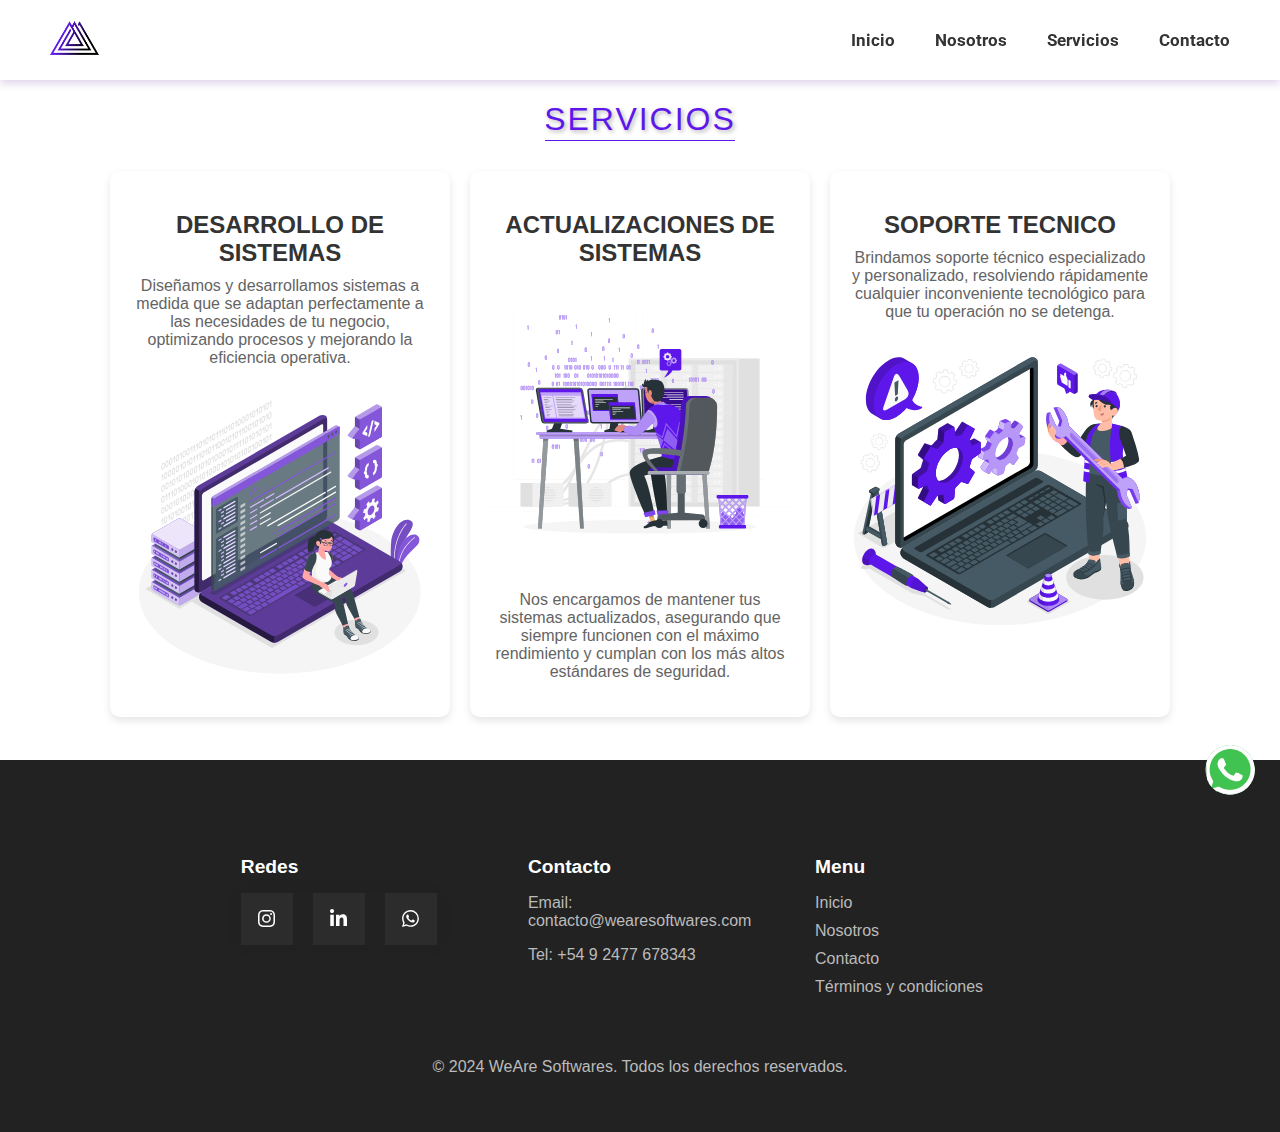
<file: pages/servicios.html>
<!DOCTYPE html>
<html lang="en">
<head>
    <meta charset="UTF-8">
    <meta name="viewport" content="width=device-width, initial-scale=1.0">
    <title>WeAre Softwares</title>
    <link rel="shortcut icon" href="../img/logo.ico" type="image/x-icon">
    <link rel="stylesheet" href="../assets/style.css">
    <link rel="stylesheet" href="https://cdnjs.cloudflare.com/ajax/libs/font-awesome/6.6.0/css/all.min.css">
</head>
<body>
    <nav>
        <div class="navbar">
            <div class="logoNav">
                <img src="../img/logoNormal.png" alt="Logo WeAre">
            </div>

            <button class="menu-toggle" aria-label="Abrir menú">
                <i class="fas fa-bars"></i> <!-- Icono del menú hamburguesa -->
            </button>
    
            <div class="menuNav">
                <!-- Botón para cerrar el menú, visible solo cuando el menú está activo -->
                <button class="close-menu" aria-label="Cerrar menú">
                    <i class="fas fa-times"></i> <!-- Icono de cerrar -->
                </button>
                <ul>
                    <li><a href="../index.html">Inicio</a></li>
                    <li><a href="nosotros.html">Nosotros</a></li>
                    <li><a href="servicios.html">Servicios</a></li>
                    <li><a href="contacto.html">Contacto</a></li>
                </ul>
            </div>
        </div>
    </nav>

    <main>
        <div class="main">
           <div class="servicios">
                <h1>Servicios</h1>
                <hr>
                <div class="cards">
                    <div class="card1">
                        <h2 class="h2card">DESARROLLO DE SISTEMAS</h2>
                        <p>Diseñamos y desarrollamos sistemas a medida que se adaptan perfectamente a las necesidades de tu negocio, optimizando procesos y mejorando la eficiencia operativa.</p>
                        <img src="../img/imgDesarrollo.svg" alt="">
                    </div>
                    <div class="card2">
                        <h2 class="h2card">ACTUALIZACIONES DE SISTEMAS</h2>
                        <img src="../img/imgActualizaciones.svg" alt="">
                        <p>Nos encargamos de mantener tus sistemas actualizados, asegurando que siempre funcionen con el máximo rendimiento y cumplan con los más altos estándares de seguridad.

                        </p>
                    </div>
                    <div class="card3">
                        <h2 class="h2card">SOPORTE TECNICO</h2>
                        <p>Brindamos soporte técnico especializado y personalizado, resolviendo rápidamente cualquier inconveniente tecnológico para que tu operación no se detenga.</p>
                        <img src="../img/imgSoporte.svg" alt="">
                    </div>
                </div>
           </div>
           <a href="https://wa.me/message/2NBDD7EORZQVL1" class="whatsapp-button" target="_blank" title="Contáctanos por WhatsApp">
            <img class="img-wsp" src="../img/whatsAppIcon.be7b0268fb40c767fbbd (2).svg" alt="">
           </a>

        </div>
    </main>

    <footer>
        <div class="footer footercontact">
            <div class="footer-container">
                <div class="footer-section redes">
                    <h4>Redes</h4>
                    <div class="card-contacto">
                      <a target="_blank" href="https://www.instagram.com/wearesoftwares/" class="socialContainer containerOne">
                        <svg class="socialSvg instagramSvg" viewBox="0 0 16 16">
                          <path
                            d="M8 0C5.829 0 5.556.01 4.703.048 3.85.088 3.269.222 2.76.42a3.917 3.917 0 0 0-1.417.923A3.927 3.927 0 0 0 .42 2.76C.222 3.268.087 3.85.048 4.7.01 5.555 0 5.827 0 8.001c0 2.172.01 2.444.048 3.297.04.852.174 1.433.372 1.942.205.526.478.972.923 1.417.444.445.89.719 1.416.923.51.198 1.09.333 1.942.372C5.555 15.99 5.827 16 8 16s2.444-.01 3.298-.048c.851-.04 1.434-.174 1.943-.372a3.916 3.916 0 0 0 1.416-.923c.445-.445.718-.891.923-1.417.197-.509.332-1.09.372-1.942C15.99 10.445 16 10.173 16 8s-.01-2.445-.048-3.299c-.04-.851-.175-1.433-.372-1.941a3.926 3.926 0 0 0-.923-1.417A3.911 3.911 0 0 0 13.24.42c-.51-.198-1.092-.333-1.943-.372C10.443.01 10.172 0 7.998 0h.003zm-.717 1.442h.718c2.136 0 2.389.007 3.232.046.78.035 1.204.166 1.486.275.373.145.64.319.92.599.28.28.453.546.598.92.11.281.24.705.275 1.485.039.843.047 1.096.047 3.231s-.008 2.389-.047 3.232c-.035.78-.166 1.203-.275 1.485a2.47 2.47 0 0 1-.599.919c-.28.28-.546.453-.92.598-.28.11-.704.24-1.485.276-.843.038-1.096.047-3.232.047s-2.39-.009-3.233-.047c-.78-.036-1.203-.166-1.485-.276a2.478 2.478 0 0 1-.92-.598 2.48 2.48 0 0 1-.6-.92c-.109-.281-.24-.705-.275-1.485-.038-.843-.046-1.096-.046-3.233 0-2.136.008-2.388.046-3.231.036-.78.166-1.204.276-1.486.145-.373.319-.64.599-.92.28-.28.546-.453.92-.598.282-.11.705-.24 1.485-.276.738-.034 1.024-.044 2.515-.045v.002zm4.988 1.328a.96.96 0 1 0 0 1.92.96.96 0 0 0 0-1.92zm-4.27 1.122a4.109 4.109 0 1 0 0 8.217 4.109 4.109 0 0 0 0-8.217zm0 1.441a2.667 2.667 0 1 1 0 5.334 2.667 2.667 0 0 1 0-5.334z"
                          ></path>
                        </svg>
                      </a>
                    
                      <a target="_blank" href="https://www.linkedin.com/company/weare-softwares" class="socialContainer containerThree">
                        <svg class="socialSvg linkdinSvg" viewBox="0 0 448 512">
                          <path
                            d="M100.28 448H7.4V148.9h92.88zM53.79 108.1C24.09 108.1 0 83.5 0 53.8a53.79 53.79 0 0 1 107.58 0c0 29.7-24.1 54.3-53.79 54.3zM447.9 448h-92.68V302.4c0-34.7-.7-79.2-48.29-79.2-48.29 0-55.69 37.7-55.69 76.7V448h-92.78V148.9h89.08v40.8h1.3c12.4-23.5 42.69-48.3 87.88-48.3 94 0 111.28 61.9 111.28 142.3V448z"
                          ></path>
                        </svg>
                      </a>
                    
                      <a target="_blank" href="https://wa.me/message/2NBDD7EORZQVL1" class="socialContainer containerFour">
                        <svg class="socialSvg whatsappSvg" viewBox="0 0 16 16">
                          <path
                            d="M13.601 2.326A7.854 7.854 0 0 0 7.994 0C3.627 0 .068 3.558.064 7.926c0 1.399.366 2.76 1.057 3.965L0 16l4.204-1.102a7.933 7.933 0 0 0 3.79.965h.004c4.368 0 7.926-3.558 7.93-7.93A7.898 7.898 0 0 0 13.6 2.326zM7.994 14.521a6.573 6.573 0 0 1-3.356-.92l-.24-.144-2.494.654.666-2.433-.156-.251a6.56 6.56 0 0 1-1.007-3.505c0-3.626 2.957-6.584 6.591-6.584a6.56 6.56 0 0 1 4.66 1.931 6.557 6.557 0 0 1 1.928 4.66c-.004 3.639-2.961 6.592-6.592 6.592zm3.615-4.934c-.197-.099-1.17-.578-1.353-.646-.182-.065-.315-.099-.445.099-.133.197-.513.646-.627.775-.114.133-.232.148-.43.05-.197-.1-.836-.308-1.592-.985-.59-.525-.985-1.175-1.103-1.372-.114-.198-.011-.304.088-.403.087-.088.197-.232.296-.346.1-.114.133-.198.198-.33.065-.134.034-.248-.015-.347-.05-.099-.445-1.076-.612-1.47-.16-.389-.323-.335-.445-.34-.114-.007-.247-.007-.38-.007a.729.729 0 0 0-.529.247c-.182.198-.691.677-.691 1.654 0 .977.71 1.916.81 2.049.098.133 1.394 2.132 3.383 2.992.47.205.84.326 1.129.418.475.152.904.129 1.246.08.38-.058 1.171-.48 1.338-.943.164-.464.164-.86.114-.943-.049-.084-.182-.133-.38-.232z"
                          ></path>
                        </svg>
                      </a>
                    </div>
                </div>
                <div class="footer-section contact">
                    <h4>Contacto</h4>
                    <p>Email: contacto@wearesoftwares.com</p>
                    <p>Tel: +54 9 2477 678343</p>
                </div>
                <div class="footer-section copyright">
                    <h4>Menu</h4>
                    <ul>
                        <li><a href="../index.html">Inicio</a></li>
                        <li><a href="../pages/nosotros.html">Nosotros</a></li>
                        <li><a href="../pages/contacto.html">Contacto</a></li>
                        <li><a href="../tyc.html">Términos y condiciones</a></li>
                    </ul>
                </div>
            </div>
            <div class="div-derechos">
                <p>&copy; 2024 WeAre Softwares. Todos los derechos reservados.</p>
            </div>
        </div>
    </footer>

    <script> window.addEventListener('load', () => {
        const imgMain = document.querySelector('.imgMain');
        imgMain.classList.add('visible');
    });
    
    document.addEventListener('DOMContentLoaded', function() {
        const menuToggle = document.querySelector('.menu-toggle');
        const menuNav = document.querySelector('.menuNav');
        const closeMenu = document.querySelector('.close-menu');
    
        menuToggle.addEventListener('click', function() {
            menuNav.classList.add('active');
            menuToggle.classList.add('active');
        });
    
        closeMenu.addEventListener('click', function() {
            menuNav.classList.remove('active');
            menuToggle.classList.remove('active');
        });
    });
    </script>

</body>
</html>
</file>
<file: assets/style.css>
@import url('https://fonts.googleapis.com/css2?family=Playfair+Display:wght@700&family=Roboto:wght@400&display=swap');

.main-tyc{
  display: flex;
  flex-direction: column;
  justify-content: center;
  align-items: center;
  max-width: 70%;
  margin: 0 auto;
  padding: 30px;
}

.main-tyc h1{
  text-align: center;
}

body {
    font-family: 'Roboto', sans-serif;
    margin: 0;
    padding: 0;
}

.error{
  display: flex;
  justify-content: center;
  align-items: center;
  flex-direction: column;
}

.error img{
  width: 380px;
  height: 440px;
  padding-top: 70px;
}

.error h2{
  text-align: center;
  font-family: 'Gill Sans', 'Gill Sans MT', Calibri, 'Trebuchet MS', sans-serif;
}

/* Estilos para el navbar */
nav {
    background-color: #ffffff; 
    box-shadow: 0 4px 8px rgba(102, 51, 153, 0.2); 
    position: fixed;
    width: 100%;
    top: 0;
    z-index: 1000000;
}

/* Estilos básicos para el contenedor del navbar */
.navbar {
    display: flex;
    justify-content: space-between;
    align-items: center;
    padding: 10px 30px;
    height: 60px; 
}

/* Estilos para el botón de menú hamburguesa */
.menu-toggle {
    display: none; /* Ocultar el botón en pantallas grandes */
    background: none;
    border: none;
    font-size: 24px;
    cursor: pointer;
    color: #333;
    margin-left: auto;
}

.menu-toggle .fa-bars {
    font-size: 34px;
}

/* Estilos para el contenedor del menú */
.menuNav {
    display: flex;
    align-items: center;
}

.menuNav ul {
    list-style: none;
    margin: 0;
    padding: 0;
    display: flex;
    flex-direction: row;
}

.menuNav li {
    margin: 0 20px; 
}

.menuNav a {
    text-decoration: none;
    padding: 10px;
    color: #333333; 
    font-size: 16px;
    font-weight: bold;
    transition: border-color 0.3s ease;
    border-bottom: 2px solid transparent;
}

.menuNav a:hover {
    border-bottom: 2px solid #5e17eb; /* Violeta */
}

/* Agregar espacio en la parte superior del contenido para el navbar fijo */
body {
    padding-top: 60px; /* Ajustar según el tamaño real del navbar */
}


.logoNav img {
  height: 50px;
}

.menuNav ul {
  list-style: none;
  margin: 0;
  display: flex;
}

.menuNav ul li {
  margin: 0 10px;
}

.menuNav ul li a {
  text-decoration: none;
  font-weight: bold;
  font-size: 17px;
}

/* Estilos básicos para el contenedor de tarjetas */
.servicios {
  padding: 20px;
  text-align: center;
}

.servicios h1 {
  font-size: 2rem; 
  color: #5e17eb; 
  font-weight: 500; 
  text-align: center; 
  text-transform: uppercase; 
  letter-spacing: 2px; 
  text-shadow: 2px 2px 4px rgba(0, 0, 0, 0.3); 
  font-family: 'Arial Black', 'Arial Bold', Gadget, sans-serif; 
}


/* Estilos para el contenedor de tarjetas */
.cards {
  display: flex;
  flex-wrap: wrap;
  justify-content: center;
  gap: 20px;
  margin-top: 30px;
}

@media (max-width:1138px) {
  .cards {
    display: flex;
    flex-direction: column;
  }
}

/* Estilos para cada tarjeta */
.cards .card1, .cards .card2, .cards .card3 {
  background-color: #fff;
  border-radius: 10px;
  box-shadow: 0 4px 8px rgba(0, 0, 0, 0.1);
  padding: 20px;
  max-width: 300px;
  height: auto;
  width: 100%;
  transition: transform 0.3s ease, box-shadow 0.3s ease;
}

.cards img {
  max-width: 100%;
  border-radius: 8px;
}

.cards p {
  margin-top: 10px;
  color: #666;
}

/* Estilos para los títulos de las tarjetas */
.h2card {
  font-size: 1.5rem;
  margin-bottom: 10px;
  color: #333;
  font-family: 'Gill Sans', 'Gill Sans MT', Calibri, 'Trebuchet MS', sans-serif;
}

.cards p{
  font-weight: 500;
  color: #646464;
  font-family: 'Gill Sans', 'Gill Sans MT', Calibri, 'Trebuchet MS', sans-serif;
}

/* Efecto hover para las tarjetas */
.cards .card1:hover, 
.cards .card2:hover, 
.cards .card3:hover {
  transform: translateY(-10px);
  box-shadow: 0 6px 12px rgba(0, 0, 0, 0.2);
}

/* Ajuste para pantalla*/
@media (max-width: 768px) {
  .cards {
      flex-direction: column;
      align-items: center;
  }

  .cards .card1, 
  .cards .card2, 
  .cards .card3 {
      max-width: 90%;
  }
}


/* Estilos para el botón de WhatsApp */
.whatsapp-button {
  position: fixed;
  bottom: 100px; 
  right: 20px; 
  border-radius: 50%; 
  width: 60px; 
  height: 60px; 
  display: flex;
  justify-content: center;
  align-items: center;
  z-index: 100000; 
  text-decoration: none; 
  font-size: 24px; 
  transition: background-color 0.3s ease; 
}

.whatsapp-button:hover {
  background-color: #5e17eb; 
}

.whatsapp-button i {
  margin: 0;
}

.img-wsp {
  height: 50px;
  width: 50px;
  border-radius: 100%;
}



/* Estilos para el botón de cerrar menú */
.close-menu {
    display: none; 
    background: none;
    border: none;
    font-size: 24px;
    cursor: pointer;
    color: #333;
    position: absolute;
    top: 10px;
    right: 10px;
}

/* Estilos para pantallas pequeñas */
@media (max-width: 768px) {
    
    .menuNav {
        position: fixed;
        top: 0;
        right: 0;
        width: 50%;
        height: 100%;
        background-color: #ffffff;
        box-shadow: 0 4px 8px rgba(102, 51, 153, 0.2);
        z-index: 1000;
        flex-direction: column;
        align-items: center;
        padding: 20px;
        transition: transform 0.3s ease, opacity 0.3s ease; /* Transición suave */
        transform: translateX(100%);
        opacity: 0;
        visibility: hidden; /* Ocultar el menú inicialmente */
    }
    
    .close-menu {
        display: block; /* Mostrar el botón de cerrar cuando el menú está activo */
    }
    
    .menuNav.active {
        transform: translateX(0);
        opacity: 1;
        visibility: visible; /* Mostrar el menú cuando se active */
        justify-content: space-around;
        gap: 20px;
    }
    
    .menuNav ul {
        flex-direction: column;
        align-items: center;
        width: 100%;
        gap: 55px;
    }
    
    .menuNav li {
        margin: 20px 0;
    }
    
    .menu-toggle {
        display: block;
        padding: 20px;
    }

    .tech-grid{
        display: flex;
        flex-direction: column;
        align-items: center;
    }

    .tech-grid2{
      display: flex;
      flex-direction: column;
      align-items: center;
    }

    #Container{
        display: flex;
        flex-direction: column;
    }
    
}

/* Estilos para pantallas pequeñas */
@media (max-width: 480px) {
    .contactaTitulo {
        font-size: 1.5rem;
    }

    .form-submit input[type="submit"] {
        width: 100%;
    }
}

/* Estilos para el main*/
.main {
    display: flex;
    justify-content: center;
    align-items: center;
}

.index{
    display: flex;
    justify-content: space-around;
    align-items: center;
    padding-left: 0;
    padding-bottom: 150px;
    padding-right: 0;
    padding-top: 130px;
}

.textMain {
    max-width: 50%;
    padding: 30px;
}

.textMain h1 {
    font-size: 2.5rem;
    color: #242424;
    font-family: var(--font-family-sans, ui-sans-serif, system-ui, sans-serif, "Apple Color Emoji", "Segoe UI Emoji", "Segoe UI Symbol", "Noto Color Emoji");
    margin-bottom: 1rem;
}

@media (max-width:382px) {
    .textMain h1 {
        font-size: 1.7rem; 
    }

}

hr {
    border: 0;
    height: 1px;
    background: #5e17eb;
    margin-top: -20px;
    margin-bottom: 30px;
    width: 190px;
}

.textMain p {
    color: #464647;
    font-size: 20px;
    text-align: initial;
    border-left: 4px solid #5e17eb; 
    padding: 10px;
}

@media (max-width:784px) {
  .textMain p{
    border-left: none;
    border-bottom: 4px solid #5e17eb; 
    text-align: center;
  }
}

.imgMain img {
    max-width: 100%;
    height: 400px;
    padding-right: 60px;
}

.imgMain {
    opacity: 0;
    transition: opacity 2s ease-in;
}

.imgMain.visible {
    opacity: 1;
}

.main .nosotros {
    display: flex;
    align-items: center;
    padding: 20px;
}

@media (max-width:1442px) {
  .nosotros{
    display: flex;
    flex-direction: column;
  }
}



main{
  display: flex;
  flex-direction: column;
  justify-content: space-between;
  align-items: center;
  min-height:700px;
}

.ambas-tecno{
  display: flex;
  margin-bottom: 100px;
  gap: 20px;
}

@media (max-width:780px) {
  .ambas-tecno{
    display: flex;
    flex-direction: column;
  }
}

.tech-section {
  position: relative;
  width: 100%;
  display: flex;
  justify-content: center;
  align-items: center;
  flex-direction: column;
  max-width: 1200px; /* Ajusta el ancho máximo si es necesario */
  margin: 0 auto;
}

.h2section{
  font-family: 'Montserrat', sans-serif; 
  font-size: 15px; 
  font-weight: 600; 
  color: #333; 
  letter-spacing: 0.5px; 
  margin: 0; 
}

.card img {
  max-width: 80%; 
  height: auto;
  margin-bottom: 15px;
}

.swiper-button-next {
  right: 10px;
}

.swiper-button-prev {
  left: 10px;
}

/* Contenedor principal del carrusel */
.swiper-container {
  width: 360px;
  overflow: hidden;
  position: relative;
  box-shadow: rgba(151, 65, 252, 0.2) 0 15px 30px -5px;
  padding-top: 5px;
  padding-bottom: 5px;
  background-image: linear-gradient(144deg,#AF40FF, #5B42F3 50%,#00DDEB);
}

/* Contenedor de las slides */
.swiper-wrapper {
  display: flex;
  transition: transform 0.3s ease-in-out;
}

/* Cada slide individual */
.swiper-slide {
  display: flex;
  flex-direction: column;
  align-items: center;
  justify-content: center;
  min-width: 100%; /* Asegura que solo se muestre una card a la vez */
}

/* Estilo de las cards */
.card {
  width: 180px;
  height: 220px;
  z-index: 1111;
  overflow: hidden;
  background-color: white;
  display: flex;
  text-align: center;
  flex-direction: column;
  align-items: center;
  transition: transform 0.3s ease; 
  justify-content: center;
}

.card img {
  width: 70px;
  height: 70px;
  margin-top: 20px;
  margin-bottom: 150px;
  border-radius: 8px;
}



.card__content {
    position: absolute;
    display: flex;
    flex-direction: column;
    justify-content: center;
    align-items: center;
    width: 100%;
    padding: 20px;
    margin-top: 70px;
    box-sizing: border-box;
    transform-origin: bottom;
    transition: all 0.6s cubic-bezier(0.175, 0.885, 0.32, 1.275);
}


.card__title {
  font-size: 1.2rem;
  font-weight: bold;
  color: #333;
  margin-bottom: 5px;
}

.card__description {
    font-weight: 500;
    color: #646464;
    font-family: 'Gill Sans', 'Gill Sans MT', Calibri, 'Trebuchet MS', sans-serif;
}


/* Botones de navegación personalizados */
.swiper-button-next,
.swiper-button-prev {
  position: absolute;
  color: #5e17eb;
  background-color: rgba(94, 23, 235, 0.1);
  border-radius: 50%;
  padding: 5px;
  top: 50%;
  transition: transform 0.4s ease, background-color 0.4s ease; /* Transición suave al moverse y cambiar color */
  transform: translateY(-50%);
  width: 35px;
  height: 35px;
  display: flex;
  align-items: center;
  justify-content: center;
  cursor: pointer;
  z-index: 10000;
}



@media (max-width: 1100px) {

    .textMain{
        max-width: 70%;
    }
}

.tech-card:hover {
    transform: translateY(-5px);
    box-shadow: 0 8px 16px rgba(0, 0, 0, 0.2);
}

.tech-icon {
    width: 100px;
    height: 100px;
    margin-bottom: 10px;
}

.whatsapp-button {
    margin-top: 20px;
}

.img-wsp {
    width: 50px;
    height: auto;
}

@media (max-width: 768px) {
    .tech-card{
        width: 300px;
    }
}

.nosotros{
    display: flex;
    padding: 20px;
    margin-top: 30px;
}

@media (max-width: 882px) {
  .nosotros{
      height: auto;
      padding-top: 30px;
  }
}

.notification {
    display: flex;
    flex-direction: column;
    isolation: isolate;
    position: relative;
    width: 40%;
    height: auto;
    padding: 10px;
    text-align: initial;
    border-radius: 1rem;
    overflow: hidden;
    font-family: 'Gill Sans', 'Gill Sans MT', Calibri, 'Trebuchet MS', sans-serif;
    font-size: 16px;
    --color: #32a6ff
  }

  @media (max-width:1040px) {
    .notification{
        width: 60%;
    }
  }
  
  @media (max-width:600px) {
    .notification{
        width: 80%;
    }
  }
  

  
  .notititle {
    color: #5e17eb;
    padding: 20px;
    font-weight: 500;
    font-size: 2rem;
    text-align: center;
    transition: transform 300ms ease;
    z-index: 5;
  }
  
  .notibody {
    color: #464647;
    padding: 0 1.25rem;
    text-align: center;
    font-size: 20px;
    transition: transform 300ms ease;
    z-index: 5;
  }
  
  
  .notiglow,
  .notiborderglow {
    position: absolute;
    width: 20rem;
    height: 20rem;
    transform: translate(-50%, -50%);
    background: radial-gradient(circle closest-side at center, white, transparent);
    opacity: 0;
    transition: opacity 300ms ease;
  }
  
  .notiglow {
    z-index: 3;
  }
  
  .notiborderglow {
    z-index: 1;
  }

  
  .note {
    color: var(--color);
    position: fixed;
    top: 80%;
    left: 50%;
    transform: translateX(-50%);
    text-align: center;
    font-size: 0.9rem;
    width: 75%;
  }


/* Estilos para el footer */
.footer {
    background-color: #222; /* Fondo gris oscuro */
    color: #bbb; /* Texto gris claro */
    padding: 40px 20px;
    text-align: center;
    font-family: 'Arial', sans-serif;
}

.footercontact{
  display: flex;
  flex-direction: column;
  justify-content:center;
  align-items: center;
}

.footer-container {
    display: flex;
    flex-wrap: wrap;
    width: auto;
    justify-content: space-between;
    margin: 0 auto;
    gap: 200px;
}

@media (max-width:1300px) {
  .footer-container{
    gap: 3px;
  }
}

.footer-section {
    flex: 1;
    margin: 30px;
    min-width: 200px;
    text-align: left; /* Alineación izquierda para un diseño profesional */
}

.footer-section h4 {
    font-size: 1.2rem;
    margin-bottom: 15px;
    color: #fff; /* Títulos en blanco para destacar */
}

.footer-section ul {
    list-style: none;
    padding: 0;
}

.footer-section ul li {
    margin: 10px 0;
}

.footer-section ul li a {
    color: inherit; /* Mantiene el color del texto, sin violeta */
    text-decoration: none;
    transition: color 0.3s ease;
}

.footer-section ul li a:hover {
    color: #ddd; /* Cambio de color sutil al pasar el cursor */
}

.footer-section ul li i {
    margin-right: 8px;
    font-size: 1.2rem;
    vertical-align: middle;
}

.footer-section .contact p a {
    color: inherit;
    text-decoration: none;
    transition: color 0.3s ease;
}

.footer-section .contact p a:hover {
    color: #ddd; /* Cambio de color sutil para enlaces de contacto */
}

.footer-section .copyright {
    flex-basis: 100%; /* Toma todo el ancho disponible */
    text-align: center;
    margin-top: 20px;
    font-size: 0.9rem;
    color: #777; /* Color más claro para el copyright */
}

.footerindex{
    margin-top: 20px;
}



/* Estilos para pantallas medianas */
@media (max-width: 1110px) {
    .main {
        flex-direction: column;
        text-align: center;
    }

    .index{
        padding:0;
    }

    .textMain p{
        font-size: 1rem;
    }

    .index{
        padding-top: 30px;
    }

    .imgMain img {
        padding-right: 0;
    }
}

/* Area de contacto */ 
#Container {
    display: flex;
    align-items: center;
    justify-content: center;
    height: 100%;
    padding-top: 70px;
    padding-bottom: 55px;
  }

    
    .form {
    animation: float 2s ease-in-out infinite;
    position: relative;
    background-color: #15172b;
    border-radius: 20px;
    padding: 4%;
    z-index: 3;
    gap: 1em;
    box-sizing: border-box;
    height: auto;
    padding: 20px;
    width: 380px;
  }

  @media (max-width:418px) {
    .form{
      width: 324px;
    }
  }
  
  .title {
    color: #eee;
    font-family: sans-serif;
    font-size: 36px;
    font-weight: 600;
    margin-top: 30px;
  }
  
  .subtitle {
    color: #eee;
    font-family: sans-serif;
    font-size: 16px;
    font-weight: 600;
    margin-top: 10px;
  }
  
  .input-container {
    height: 50px;
    position: relative;
    width: 100%;
  }
  
  .ic1 {
    margin-top: 40px;
  }
  
  .ic2 {
    margin-top: 30px;
  }
  
  .input {
    background-color: #303245;
    border-radius: 12px;
    border: 0;
    box-sizing: border-box;
    color: #eee;
    font-size: 18px;
    height: 100%;
    outline: 0;
    padding: 4px 20px 0;
    width: 100%;
  }
  
  .cut {
    background-color: #15172b;
    border-radius: 10px;
    height: 20px;
    left: 20px;
    position: absolute;
    top: -20px;
    transform: translateY(0);
    transition: transform 200ms;
    width: 125px;
  }
  
  .cut-short {
    width: 50px;
  }

  .name-cut{
    width: 116px;
  }

  .msj-cut{
    width: 65px;
  }
  
  .iLabel {
    color: #65657b;
    font-family: sans-serif;
    left: 20px;
    line-height: 14px;
    pointer-events: none;
    position: absolute;
    transform-origin: 0 50%;
    transition: transform 200ms, color 200ms;
    top: 20px;
  }
  
  .input:focus ~ .cut {
    transform: translateY(8px);
  }
  
  .input:focus ~ .iLabel {
    transform: translateY(-30px) translateX(10px) scale(0.75);
  }
  
  .input:not(:focus) ~ .iLabel {
    color: #808097;
  }
  
  .input:focus ~ .iLabel {
    color: #dc2f55;
  }

  input:valid ~ .iLabel{
    color: #dc2f55;
    transform: translateY(-40px) translateX(10px) scale(0.75);
  }
  
  .submit {
    background-color: #5e17eb;
    border-radius: 12px;
    border: 0;
    box-sizing: border-box;
    color: #eee;
    cursor: pointer;
    font-size: 18px;
    height: 50px;
    margin-top: 38px;
    text-align: center;
    width: 100%;
  }
  
  .submit:active {
    background-color: #06b;
  }
  
  
  

.cta {
    position: relative;
    margin: auto;
    padding: 11.5px 18px;
    transition: all 0.2s ease;
    border: 3px solid #552da8;
    border-radius: 50px;
    background: #552da8;
    cursor: pointer;
  }
  
  .cta:before {
    content: "";
    position: absolute;
    top: 0;
    right: 0;
    display: block;
    border-radius: 50px;
    background: white;
    width: 45px;
    height: 45px;
    transition: all 0.8s ease;
  }
  
  .cta span {
    position: relative;
    font-family: Montserrat;
    font-size: 18px;
    color: white;
    font-weight: 400;
    letter-spacing: 0.05em;
  }
  
  .cta svg {
    position: relative;
    top: 0;
    margin-left: 10px;
    fill: none;
    stroke-linecap: round;
    stroke-linejoin: round;
    stroke: white;
    stroke-width: 2;
    transform: translateX(-5px);
    transition: all 0.5s ease;
  }
  
  .cta:hover:before {
    width: 100%;
    background: #1c1c1c;
  }
  
  .cta:hover svg {
    transform: translateX(0);
    transition: all 2s ease;
  }
  
  .cta:active {
    transform: scale(0.95);
    transition: all 2s ease;
  }

  .card-contacto {
    width: fit-content;
    height: fit-content;
    display: flex;
    align-items: center;
    gap: 20px;
    box-shadow: 0px 0px 20px rgba(0, 0, 0, 0.055);
  }

  @media (max-width: 768px) {
    .card-contacto {
        margin-left: 0;
      }

      #Container {
        padding-top: 90px;
        padding-bottom: 30px;
      }
    
  }
  
  /* for all social containers*/
  .socialContainer {
    width: 52px;
    height: 52px;
    background-color: rgb(44, 44, 44);
    display: flex;
    align-items: center;
    justify-content: center;
    overflow: hidden;
    transition-duration: 0.3s;
  }
  /* instagram*/
  .containerOne:hover {
    background-color: #d62976;
    transition-duration: 0.3s;
    transform: scale(1.5);
    border-radius: 15px;
  }
  /* twitter*/
  .containerTwo:hover {
    background-color: #00acee;
    transition-duration: 0.3s;
    transform: scale(1.5);
    border-radius: 15px;
  }
  /* linkdin*/
  .containerThree:hover {
    background-color: #0072b1;
    transition-duration: 0.3s;
    transform: scale(1.5);
    border-radius: 15px;
  }
  /* Whatsapp*/
  .containerFour:hover {
    background-color: #25d366;
    transition-duration: 0.3s;
    transform: scale(1.5);
    border-radius: 15px;
  }
  
  .socialContainer:active {
    transform: scale(0.9);
    transition-duration: 0.3s;
  }
  
  .socialSvg {
    width: 17px;
  }
  
  .socialSvg path {
    fill: rgb(255, 255, 255);
  }
  
  .socialContainer:hover .socialSvg {
    animation: slide-in-top 0.3s both;
  }
  
  @keyframes slide-in-top {
    0% {
      transform: translateY(50px);
      opacity: 0;
    }
  
    100% {
      transform: translateY(0);
      opacity: 1;
    }
  }
</file>
